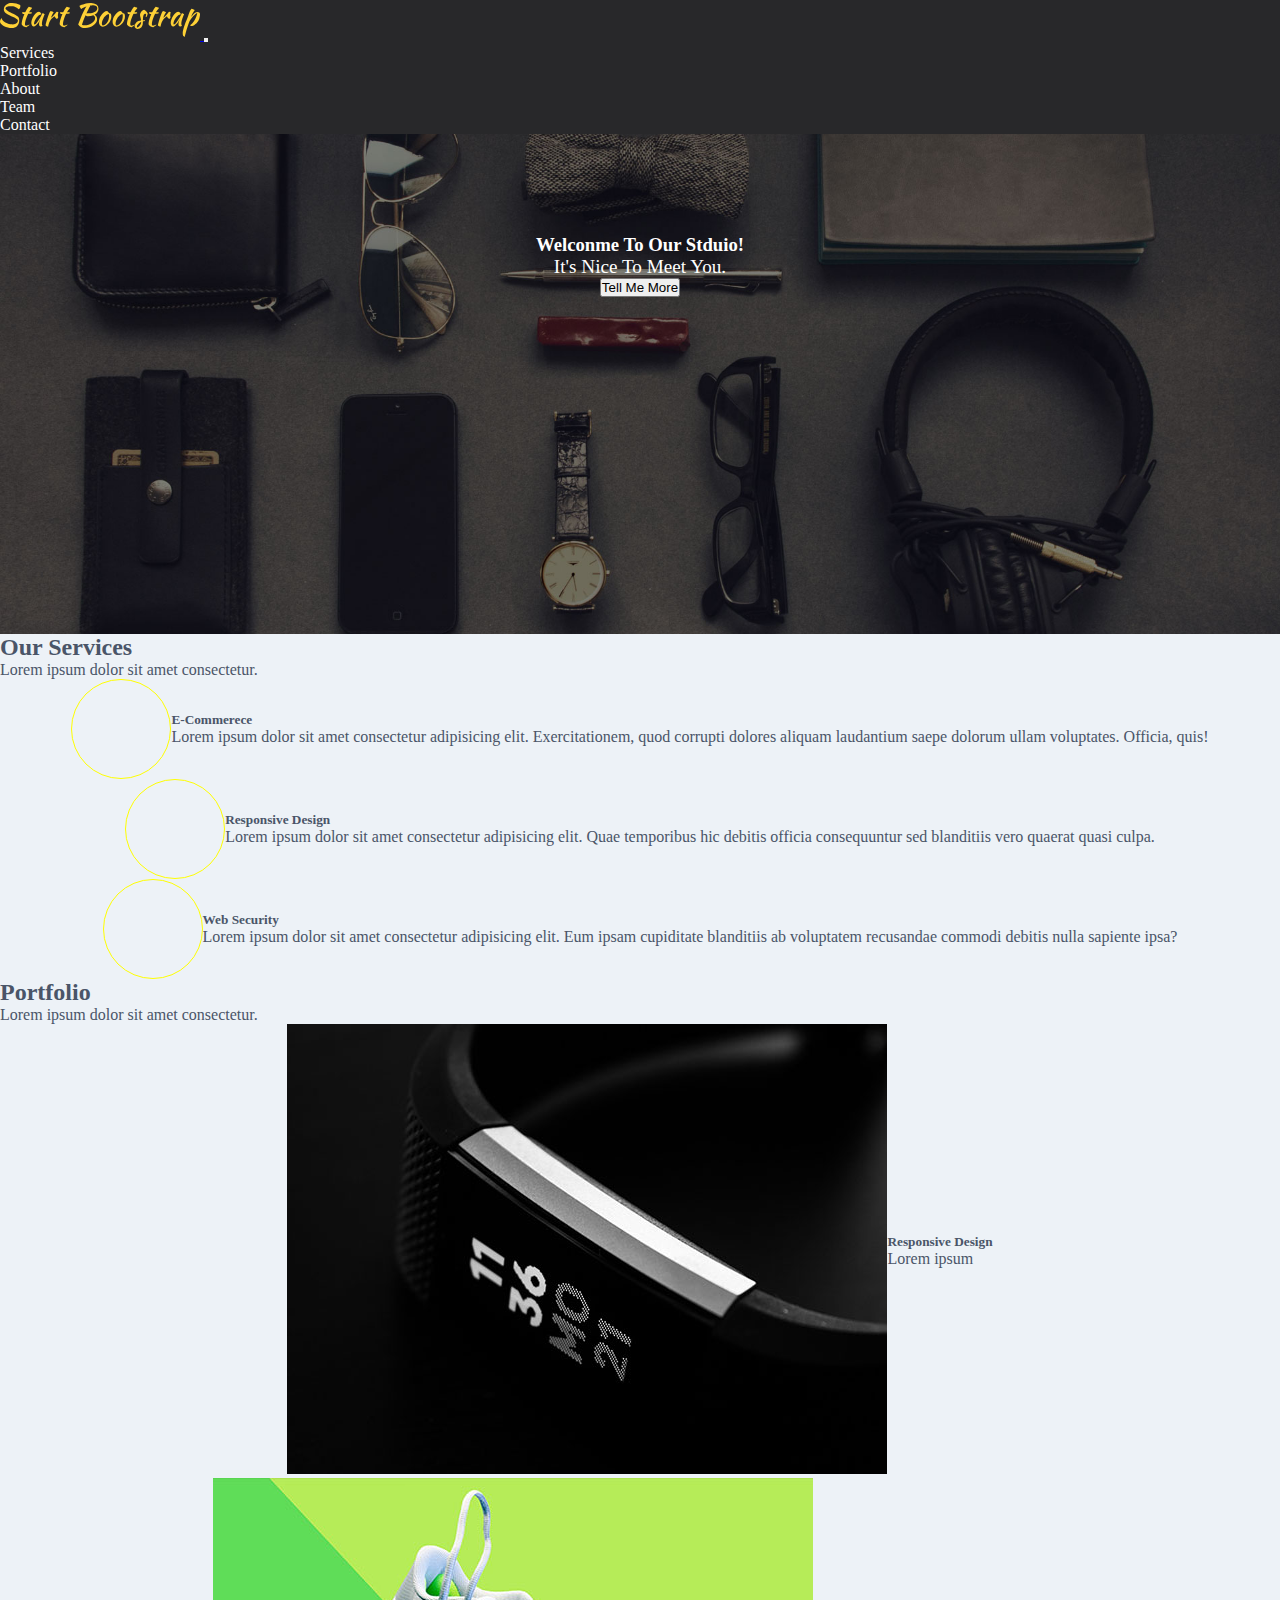
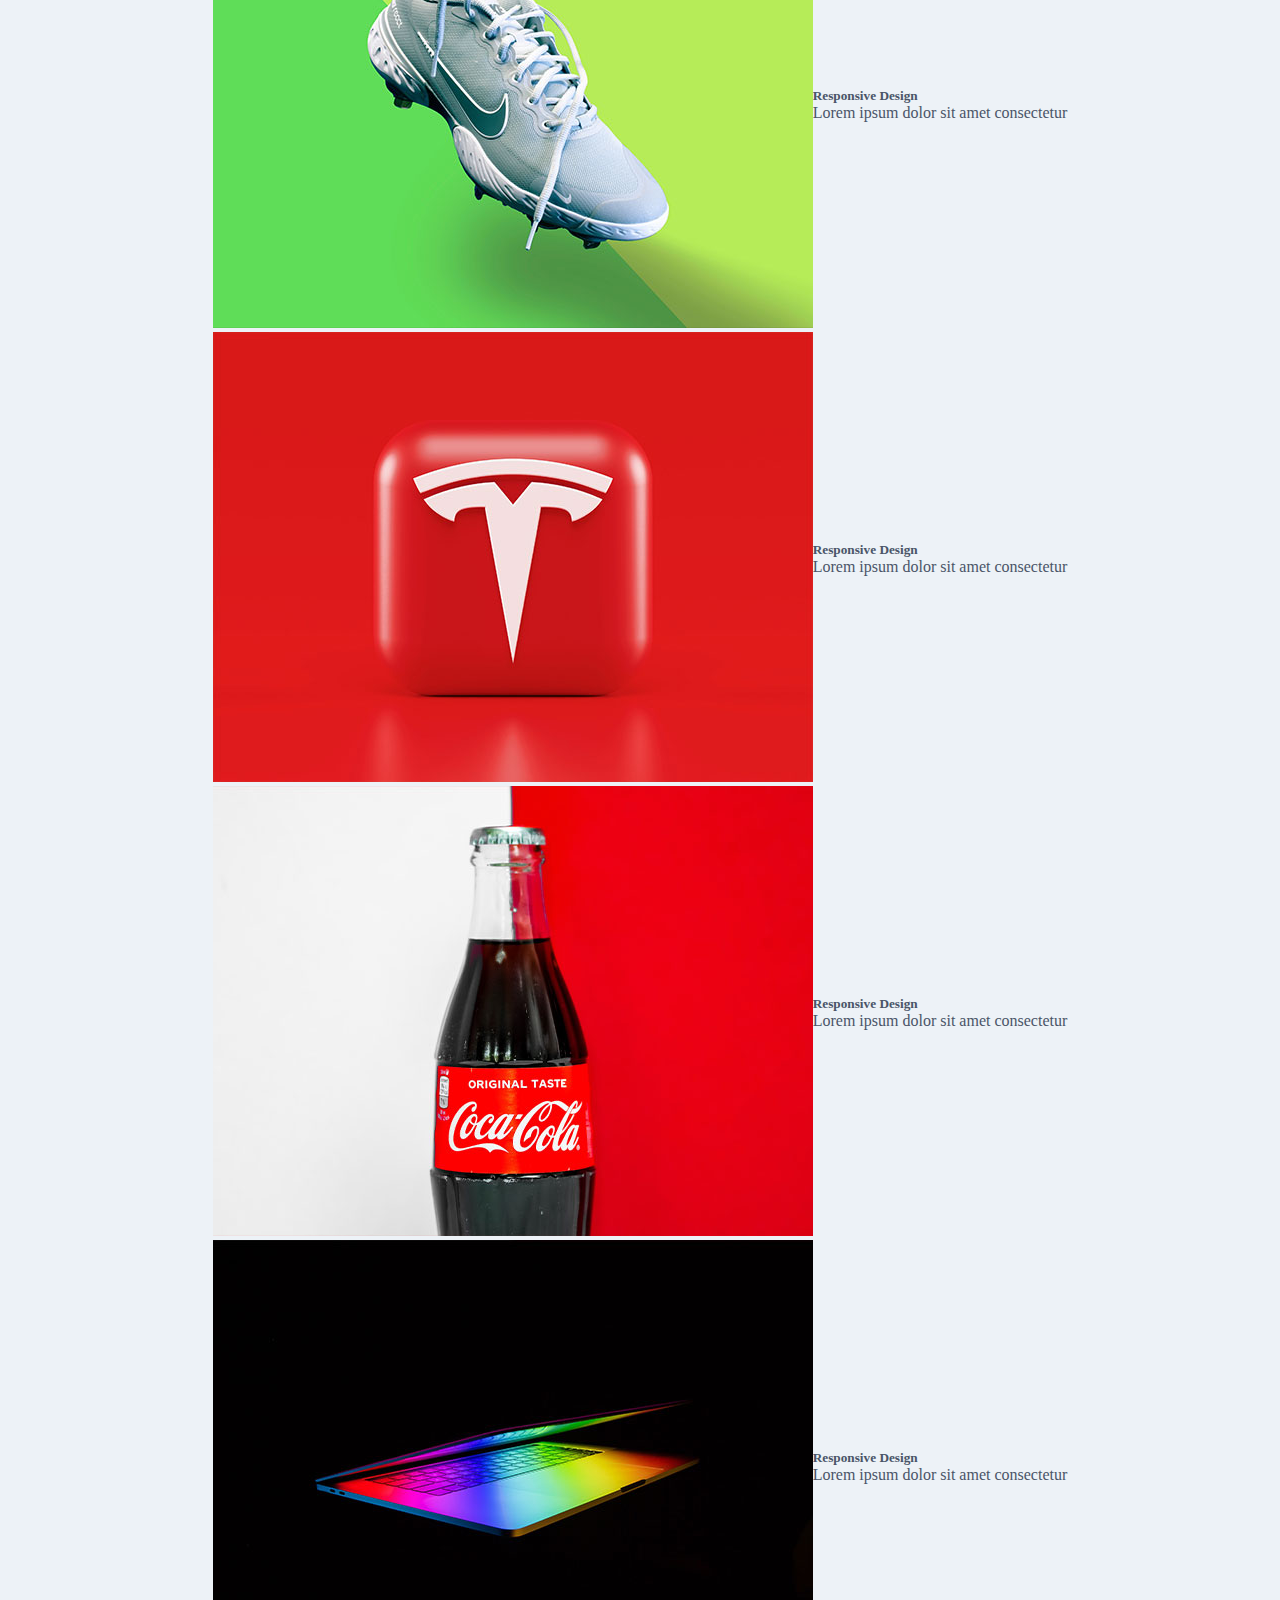
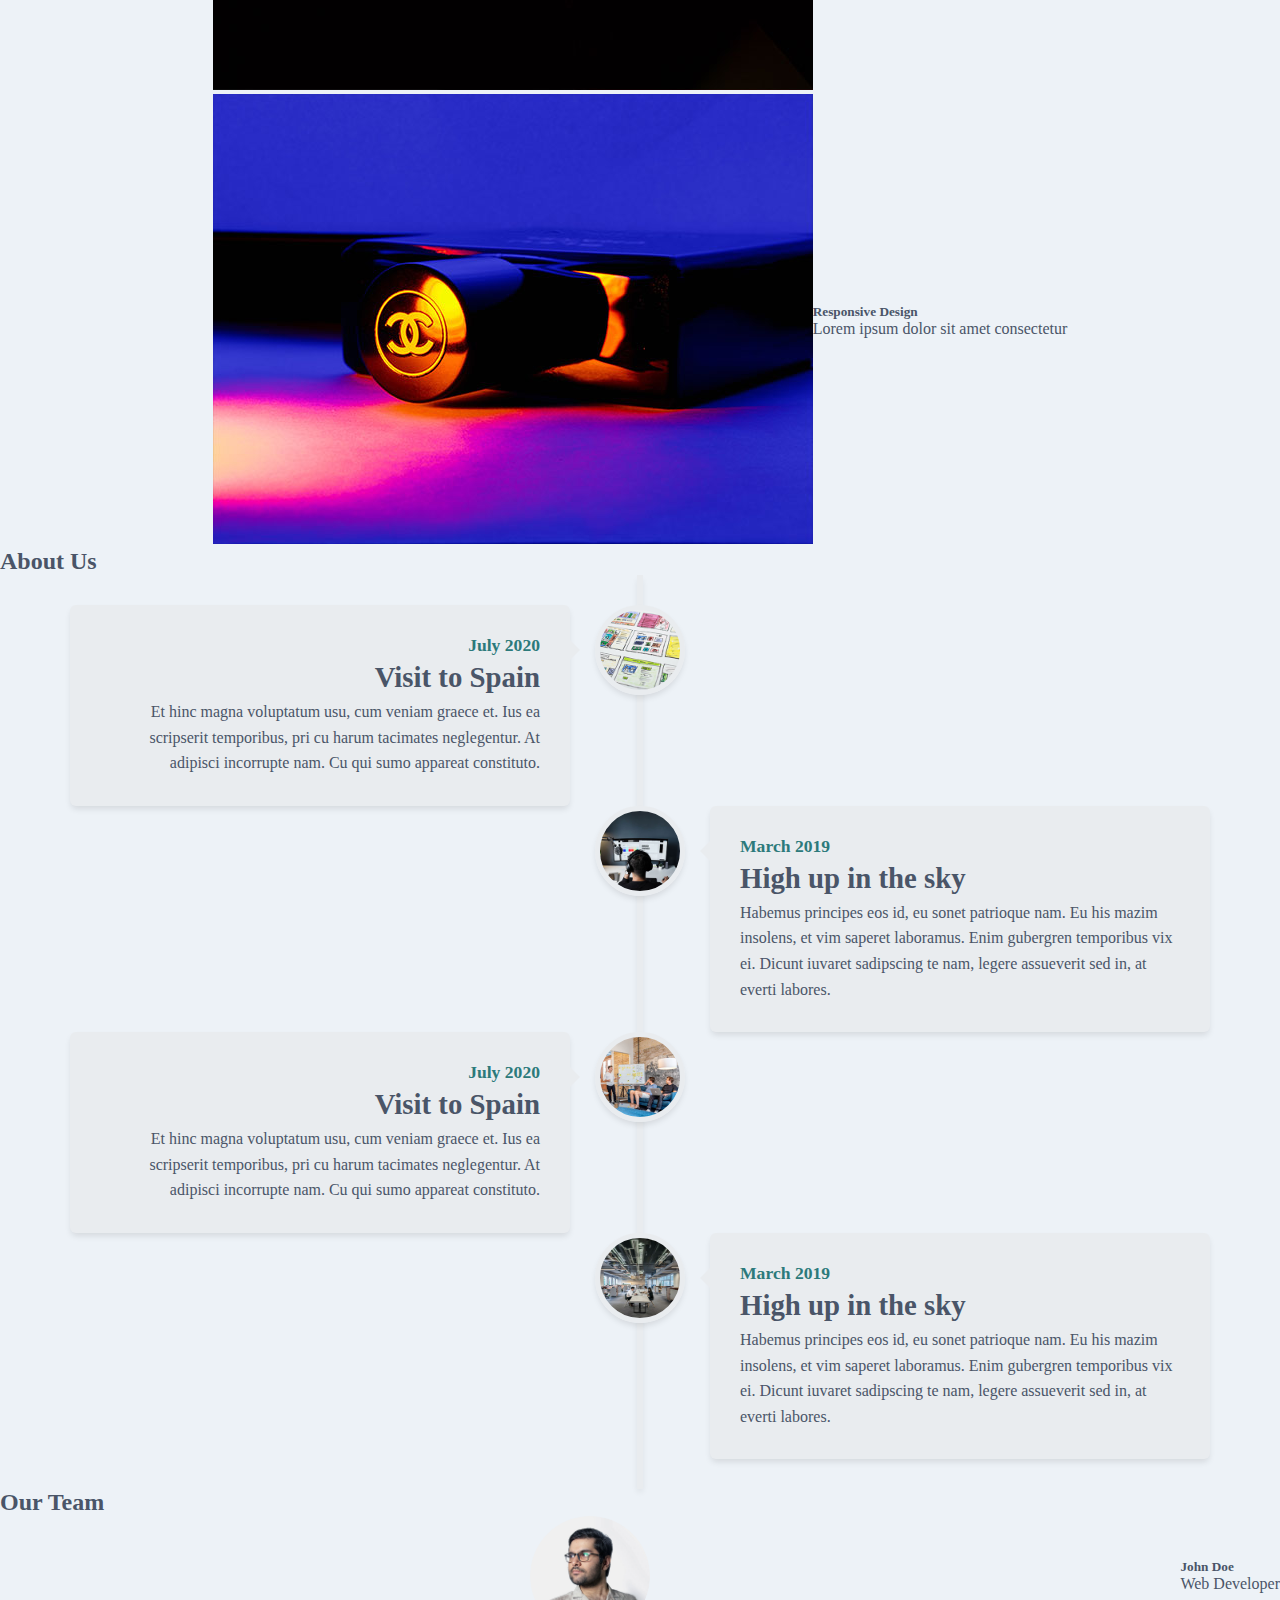
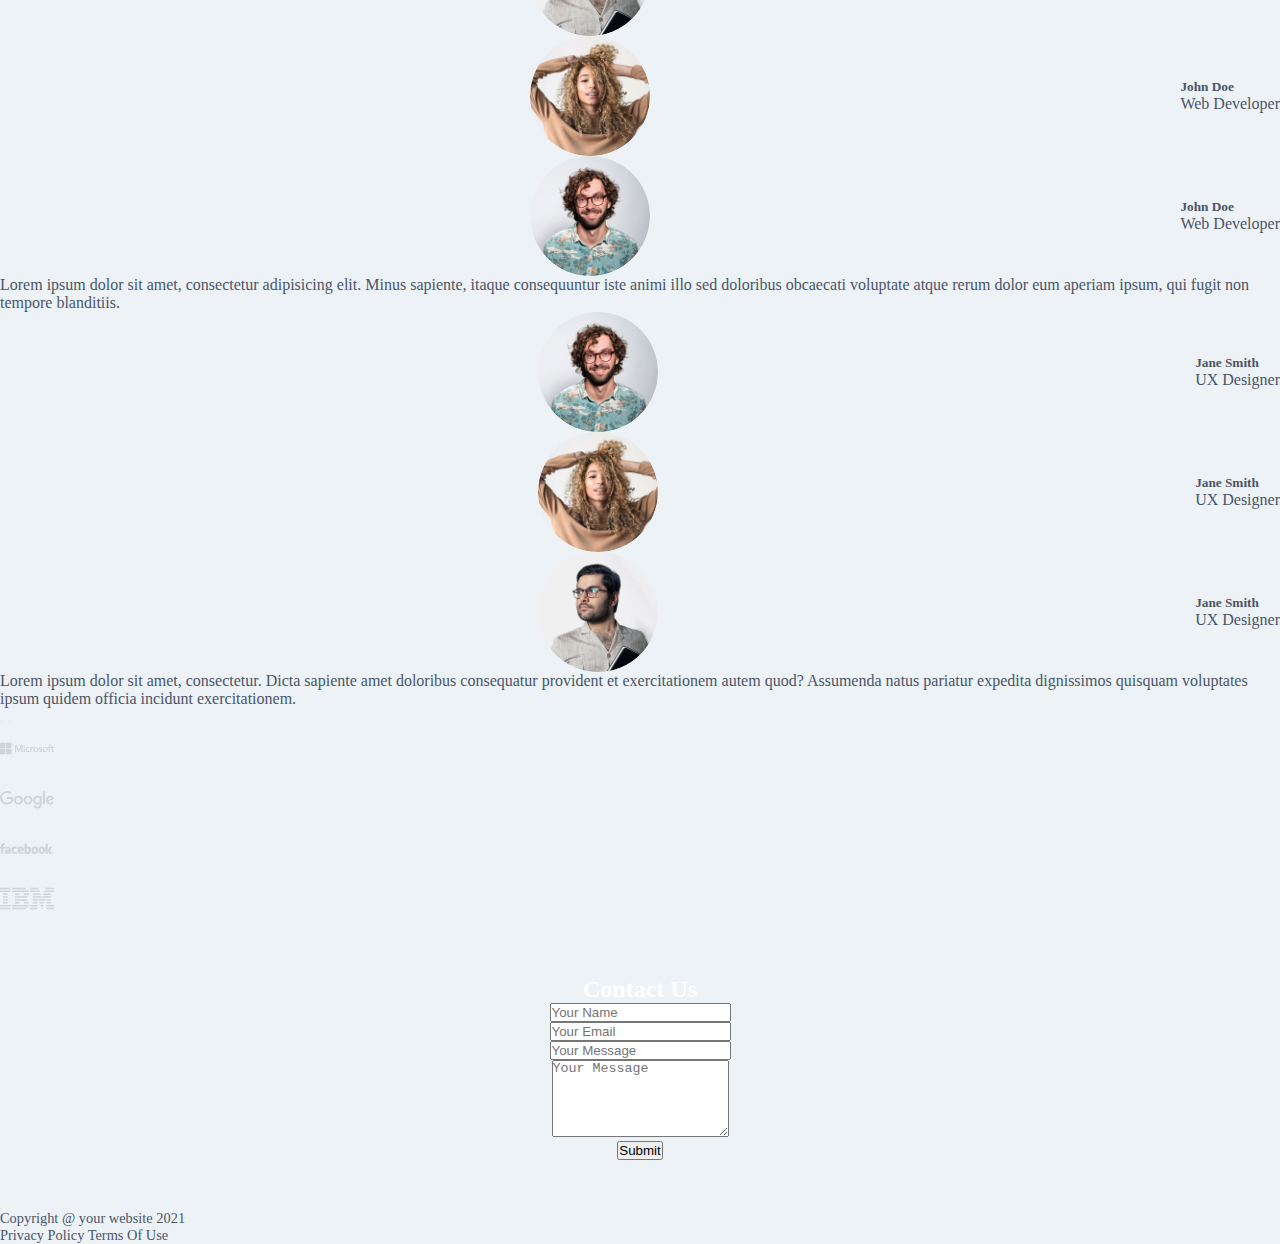
<file: zaidkhan/Bootstrap-Project/index.html>
<!doctype html>
<html lang="en">
<head>
    <meta charset="utf-8">
    <meta name="viewport" content="width=device-width, initial-scale=1">
    <title>Bootstrap demo</title>
    <link rel="stylesheet" href="style.css">
    <link href="https://cdn.jsdelivr.net/npm/bootstrap@5.3.2/dist/css/bootstrap.min.css" rel="stylesheet" integrity="sha384-T3c6CoIi6uLrA9TneNEoa7RxnatzjcDSCmG1MXxSR1GAsXEV/Dwwykc2MPK8M2HN" crossorigin="anonymous">
    <link rel="stylesheet" href="https://cdnjs.cloudflare.com/ajax/libs/font-awesome/6.5.1/css/all.min.css" integrity="sha512-DTOQO9RWCH3ppGqcWaEA1BIZOC6xxalwEsw9c2QQeAIftl+Vegovlnee1c9QX4TctnWMn13TZye+giMm8e2LwA==" crossorigin="anonymous" referrerpolicy="no-referrer" />
    <style>
        
    </style>
</head>
<body> 

  <nav class="navbar navbar-expand-lg navbar-dark ">
    <div class="container-fluid">
        <!-- Logo on the left side -->
        <a class="navbar-brand" href="#">
            <img src="assets/img/navbar-logo.svg" class="mylogo" alt="Logo">
        </a>

        <!-- Navbar toggle button for small screens -->
        <button class="navbar-toggler" type="button" data-bs-toggle="collapse" data-bs-target="#navbarNav" aria-controls="navbarNav" aria-expanded="false" aria-label="Toggle navigation">
            <span class="navbar-toggler-icon"></span>
        </button>

        <!-- Navigation items on the right side -->
        <div class="collapse navbar-collapse justify-content-end" id="navbarNav">
            <ul class="navbar-nav">
                <li class="nav-item">
                    <a class="nav-link" href="#services">Services</a>
                </li>
                <li class="nav-item">
                    <a class="nav-link" href="#portfolio">Portfolio</a>
                </li>
                <li class="nav-item">
                    <a class="nav-link" href="#about">About</a>
                </li>
                <li class="nav-item">
                    <a class="nav-link" href="#team">Team</a>
                </li>
                <li class="nav-item">
                    <a class="nav-link" href="#contact">Contact</a>
                </li>
            </ul>
        </div>
    </div>
</nav>
    
<!-- header section  -->



<section class="home-section" >
  <div class="container">
      <h3>Welconme To Our Stduio!</h3>
      <p>It's Nice To Meet You.</p>
      <button type="button" class="btn btn-warning">Tell Me More</button>
  </div>
</section>



<!-- services section  -->



<div class="container mt-5 mb-5  services" id="services">
  <h2 class="text-center mb-2">Our Services</h2>
  <p class="text-center mb-5">Lorem ipsum dolor sit amet consectetur.</p>

  <div class="row row-cols-1 row-cols-lg-3 g-4">
      <!-- Service Card 1 -->
      <div class="col">
        <div class="card p-3 border-0">
          <div class="img ">
            <i class="fas fa-shopping-cart fa-3x card-icon"></i>
          </div>
            <div class="card-body text-center">
                
                <h5 class="card-title">E-Commerece</h5>
                <p class="card-text">Lorem ipsum dolor sit amet consectetur adipisicing elit. Exercitationem, quod corrupti dolores aliquam laudantium saepe dolorum ullam voluptates. Officia, quis!</p>
            </div>
        </div>
    </div>

      <!-- Service Card 2 -->
      <div class="col">
        <div class="card p-3 border-0">
          <div class="img ">
            <i class="fas fa-laptop fa-3x card-icon"></i>
          </div>
            <div class="card-body text-center">
                
                <h5 class="card-title">Responsive Design</h5>
                <p class="card-text">Lorem ipsum dolor sit amet consectetur adipisicing elit. Quae temporibus hic debitis officia consequuntur sed blanditiis vero quaerat quasi culpa.</p>
            </div>
        </div>
    </div>

      <!-- Service Card 3 -->
      <div class="col">
          <div class="card p-3 border-0">
            <div class="img ">
              <i class="fas fa-lock fa-3x card-icon"></i>
            </div>
              <div class="card-body text-center">
                  
                  <h5 class="card-title">Web Security</h5>
                  <p class="card-text">Lorem ipsum dolor sit amet consectetur adipisicing elit. Eum ipsam cupiditate blanditiis ab voluptatem recusandae commodi debitis nulla sapiente ipsa?</p>
              </div>
          </div>
      </div>
  </div>
</div>


<!-- portfolio section  -->



<div class="container mt-5 mb-5  services" id="portfolio">
  <h2 class="text-center mb-2">Portfolio</h2>
  <p class="text-center mb-5">Lorem ipsum dolor sit amet consectetur.</p>

  <div class="row row-cols-1 row-cols-lg-3 g-4">
      <!-- Service Card 1 -->
      <div class="col">
        <div class="card p-3 border-0">
          <div class="portfolio-img ">
            <img src="assets/img/portfolio/1.jpg" class="img-fluid" alt="">
          </div>
            <div class="card-body text-center">
                
                <h5 class="card-title">Responsive Design</h5>
                <p class="card-text">Lorem ipsum</p>
            </div>
        </div>
    </div>

      <!-- Service Card 2 -->
      <div class="col">
        <div class="card p-3 border-0">
          <div class="portfolio-img ">
            <img src="assets/img/portfolio/2.jpg" class="img-fluid" alt="">
          </div>
            <div class="card-body text-center">
                
                <h5 class="card-title">Responsive Design</h5>
                <p class="card-text">Lorem ipsum dolor sit amet consectetur</p>
            </div>
        </div>
    </div>

      <!-- Service Card 3 -->
      <div class="col">
        <div class="card p-3 border-0">
          <div class="portfolio-img ">
            <img src="assets/img/portfolio/3.jpg" class="img-fluid" alt="">
          </div>
            <div class="card-body text-center">
                
                <h5 class="card-title">Responsive Design</h5>
                <p class="card-text">Lorem ipsum dolor sit amet consectetur</p>
            </div>
        </div>
    </div>

      <!-- Service Card 3 -->
      <div class="col">
        <div class="card p-3 border-0">
          <div class="portfolio-img ">
            <img src="assets/img/portfolio/4.jpg" class="img-fluid" alt="">
          </div>
            <div class="card-body text-center">
                
                <h5 class="card-title">Responsive Design</h5>
                <p class="card-text">Lorem ipsum dolor sit amet consectetur</p>
            </div>
        </div>
    </div>


    <!-- Service Card 3 -->
    <div class="col">
      <div class="card p-3 border-0">
        <div class="portfolio-img ">
          <img src="assets/img/portfolio/5.jpg" class="img-fluid" alt="">
        </div>
          <div class="card-body text-center">
              
              <h5 class="card-title">Responsive Design</h5>
              <p class="card-text">Lorem ipsum dolor sit amet consectetur</p>
          </div>
      </div>
  </div>

  <!-- Service Card 3 -->
  <div class="col">
    <div class="card p-3 border-0">
      <div class="portfolio-img ">
        <img src="assets/img/portfolio/6.jpg" class="img-fluid" alt="">
      </div>
        <div class="card-body text-center">
            
            <h5 class="card-title">Responsive Design</h5>
            <p class="card-text">Lorem ipsum dolor sit amet consectetur</p>
        </div>
    </div>
</div>




  </div>
</div>



<!-- about section  -->

<div id="about">


    <h2 class="text-center my-5">About Us</h2>
<div class="timeline">

    

  <div class="containers containers-left">
      <div class="image" style="background-image:url('assets/img/about/1.jpg')"></div>
      <div class="content">
          <span>July 2020</span>
          <h2>Visit to Spain</h2>
          <p>
              Et hinc magna voluptatum usu, cum veniam graece et. Ius ea scripserit temporibus, pri cu harum tacimates neglegentur. At adipisci incorrupte nam. Cu qui sumo appareat constituto.
          </p>
      </div>
  </div>


  <div class="containers containers-right">
      <div class="image" style="background-image:url('assets/img/about/2.jpg')"></div>
      <div class="content">
          <span>March 2019</span>
          <h2>High up in the sky</h2>
          <p>
              Habemus principes eos id, eu sonet patrioque nam. Eu his mazim insolens, et vim saperet laboramus. Enim gubergren temporibus vix ei. Dicunt iuvaret sadipscing te nam, legere assueverit sed in, at everti labores.
          </p>
      </div>
  </div>

  <div class="containers containers-left">
    <div class="image" style="background-image:url('assets/img/about/3.jpg')"></div>
    <div class="content">
        <span>July 2020</span>
        <h2>Visit to Spain</h2>
        <p>
            Et hinc magna voluptatum usu, cum veniam graece et. Ius ea scripserit temporibus, pri cu harum tacimates neglegentur. At adipisci incorrupte nam. Cu qui sumo appareat constituto.
        </p>
    </div>
</div>


<div class="containers containers-right">
    <div class="image" style="background-image:url('assets/img/about/4.jpg')"></div>
    <div class="content">
        <span>March 2019</span>
        <h2>High up in the sky</h2>
        <p>
            Habemus principes eos id, eu sonet patrioque nam. Eu his mazim insolens, et vim saperet laboramus. Enim gubergren temporibus vix ei. Dicunt iuvaret sadipscing te nam, legere assueverit sed in, at everti labores.
        </p>
    </div>
</div>

  
</div>
</div>




<!-- our tems  -->

<div class="container my-5" id="team">
  <h2 class="text-center mb-4">Our Team</h2>

  <div id="teamCarousel" class="carousel slide" data-bs-ride="carousel">
      <div class="carousel-inner">
          <!-- Team Member 1 -->
          <div class="carousel-item active">
              <div class="row">
                  <div class="col-lg-4 col-md-4">
                      <div class="card text-center border-0">
                          <div class="circular-img">
                              <img src="assets/img/team/1.jpg" class="card-img-top rounded-circle" alt="Team Member 1">
                          </div>
                          <div class="card-body">
                              <h5 class="card-title">John Doe</h5>
                              <p class="card-text">Web Developer</p>
                              <div class="social-icons">
                                  <a href="#" class="me-3"><i class="fab fa-twitter"></i></a>
                                  <a href="#" class="me-3"><i class="fab fa-facebook"></i></a>
                                  <a href="#" class="me-3"><i class="fab fa-linkedin"></i></a>
                              </div>
                          </div>
                      </div>
                  </div>
                  

                  <div class="col-lg-4 col-md-4">
                    <div class="card text-center border-0">
                        <div class="circular-img">
                            <img src="assets/img/team/2.jpg" class="card-img-top rounded-circle" alt="Team Member 1">
                        </div>
                        <div class="card-body">
                            <h5 class="card-title">John Doe</h5>
                            <p class="card-text">Web Developer</p>
                            <div class="social-icons">
                                <a href="#" class="me-3"><i class="fab fa-twitter"></i></a>
                                <a href="#" class="me-3"><i class="fab fa-facebook"></i></a>
                                <a href="#" class="me-3"><i class="fab fa-linkedin"></i></a>
                            </div>
                        </div>
                    </div>
                </div>
            

                <div class="col-lg-4 col-md-4">
                  <div class="card text-center border-0">
                      <div class="circular-img">
                          <img src="assets/img/team/3.jpg" class="card-img-top rounded-circle" alt="Team Member 1">
                      </div>
                      <div class="card-body">
                          <h5 class="card-title">John Doe</h5>
                          <p class="card-text">Web Developer</p>
                          <div class="social-icons">
                              <a href="#" class="me-3"><i class="fab fa-twitter"></i></a>
                              <a href="#" class="me-3"><i class="fab fa-facebook"></i></a>
                              <a href="#" class="me-3"><i class="fab fa-linkedin"></i></a>
                          </div>
                      </div>
                  </div>
              </div>
            
              <p class="text-center" >Lorem ipsum dolor sit amet, consectetur adipisicing elit. Minus sapiente, itaque consequuntur iste animi illo sed doloribus obcaecati voluptate atque rerum dolor eum aperiam ipsum, qui fugit non tempore blanditiis.</p>
              </div>
          </div>

          

          <!-- Team Member 2 -->
          <div class="carousel-item">
              <div class="row">
                  <div class="col-lg-4 col-md-4">
                      <div class="card text-center  border-0">
                          <div class="circular-img">
                              <img src="assets/img/team/3.jpg" class="card-img-top rounded-circle" alt="Team Member 2">
                          </div>
                          <div class="card-body">
                              <h5 class="card-title">Jane Smith</h5>
                              <p class="card-text">UX Designer</p>
                              <div class="social-icons">
                                  <a href="#" class="me-3"><i class="fab fa-twitter"></i></a>
                                  <a href="#" class="me-3"><i class="fab fa-facebook"></i></a>
                                  <a href="#" class="me-3"><i class="fab fa-linkedin"></i></a>
                              </div>
                          </div>
                      </div>
                  </div>
                  


                  <div class="col-lg-4 col-md-4">
                    <div class="card text-center border-0">
                        <div class="circular-img">
                            <img src="assets/img/team/2.jpg" class="card-img-top rounded-circle" alt="Team Member 2">
                        </div>
                        <div class="card-body">
                            <h5 class="card-title">Jane Smith</h5>
                            <p class="card-text">UX Designer</p>
                            <div class="social-icons">
                                <a href="#" class="me-3"><i class="fab fa-twitter"></i></a>
                                <a href="#" class="me-3"><i class="fab fa-facebook"></i></a>
                                <a href="#" class="me-3"><i class="fab fa-linkedin"></i></a>
                            </div>
                        </div>
                    </div>
                </div>
        

                <div class="col-lg-4 col-md-4">
                  <div class="card text-center border-0">
                      <div class="circular-img">
                          <img src="assets/img/team/1.jpg" class="card-img-top rounded-circle" alt="Team Member 2">
                      </div>
                      <div class="card-body">
                          <h5 class="card-title">Jane Smith</h5>
                          <p class="card-text">UX Designer</p>
                          <div class="social-icons">
                              <a href="#" class="me-3"><i class="fab fa-twitter"></i></a>
                              <a href="#" class="me-3"><i class="fab fa-facebook"></i></a>
                              <a href="#" class="me-3"><i class="fab fa-linkedin"></i></a>
                          </div>
                      </div>
                  </div>
              </div>
              
<p class="text-center" >Lorem ipsum dolor sit amet, consectetur. Dicta sapiente amet doloribus consequatur provident et exercitationem autem quod? Assumenda natus pariatur expedita dignissimos quisquam voluptates ipsum quidem officia incidunt exercitationem.</p>
        

              </div>
          </div>

        

      </div>

      <!-- Carousel Controls -->
      <button class="carousel-control-prev" type="button" data-bs-target="#teamCarousel" data-bs-slide="prev">
          <span class="carousel-control-prev-icon" aria-hidden="true"></span>
          <span class=" text-dark"><i class="fa-solid fa-arrow-left"></i></span>
      </button>
      <button class="carousel-control-next" type="button" data-bs-target="#teamCarousel" data-bs-slide="next">
          <span class="carousel-control-next-icon" aria-hidden="true"></span>
          <span class="text-dark"><i class="fa-solid fa-arrow-right"></i></span>
      </button>
  </div>
</div>


<!-- logos section  -->










<div class="container-fluid my-5">
  <div class="row">

    <div class="logo-img col-3">
      <img src="assets/img/logos/microsoft.svg"  alt="">
    </div>

    <div class="logo-img col-3">
      <img src="assets/img/logos/google.svg"  alt="">
    </div>

    <div class="logo-img col-3">
      <img src="assets/img/logos/facebook.svg" alt="">
    </div>

    <div class="logo-img col-3">
      <img src="assets/img/logos/ibm.svg"  alt="">
    </div>

    
  </div>
</div>


<!-- contact section  -->

<div class="container-fluid my-3 contact-section" id="contact">
  <h2 class="text-center text-white my-3">Contact Us</h2>

  <div class="row justify-content-center">
      <!-- Left Div -->
      <div class="col-md-6">
          <div class="mb-3">
              
              <input type="text" class="form-control" id="name" placeholder="Your Name">
          </div>
          <div class="mb-3">
              
              <input type="email" class="form-control" id="email" placeholder="Your Email">
          </div>
          <div class="mb-3">
              
              <input type="text" class="form-control" id="message" placeholder="Your Message">
          </div>
      </div>

      <!-- Right Div -->
      <div class="col-md-6">
          <div class="mb-3">
              
              <textarea class="form-control" id="message" rows="5" placeholder="Your Message"></textarea>
          </div>
      </div>
  </div>

  <!-- Submit Button -->
  <div class="text-center">
      <button type="button" class="btn btn-warning my-5">Submit</button>
  </div>
</div>



<!-- footer section  -->

<div class="container-fluid mb-1 ">
  <div class="row">
    <div class="copyright col-5 text-start">
<p class="ft-size">Copyright @ your website 2021</p>
    </div>
    <div class="footer-logo col-2 text-start">
<ul class="footer-links">
  <a href="#" class="me-3 ft-size"><i class="fab fa-twitter"></i></a>
  <a href="#" class="me-3 ft-size"><i class="fab fa-facebook"></i></a>
<a href="#" class="me-3 ft-size"><i class="fab fa-linkedin"></i></a>
</ul>
    </div>

    <div class="privacy col-5 text-end">
<p class="ft-size">Privacy Policy Terms Of Use</p>
    </div>
  </div>
</div>

<button id="scrollToTopBtn" onclick="scrollToTop()"><i class="fa-solid fa-arrow-up"></i></button>


<script src="index.js">
  
</script>
<script src="https://cdn.jsdelivr.net/npm/bootstrap@5.3.2/dist/js/bootstrap.bundle.min.js" integrity="sha384-C6RzsynM9kWDrMNeT87bh95OGNyZPhcTNXj1NW7RuBCsyN/o0jlpcV8Qyq46cDfL" crossorigin="anonymous"></script>
</body>
</html>
</file>
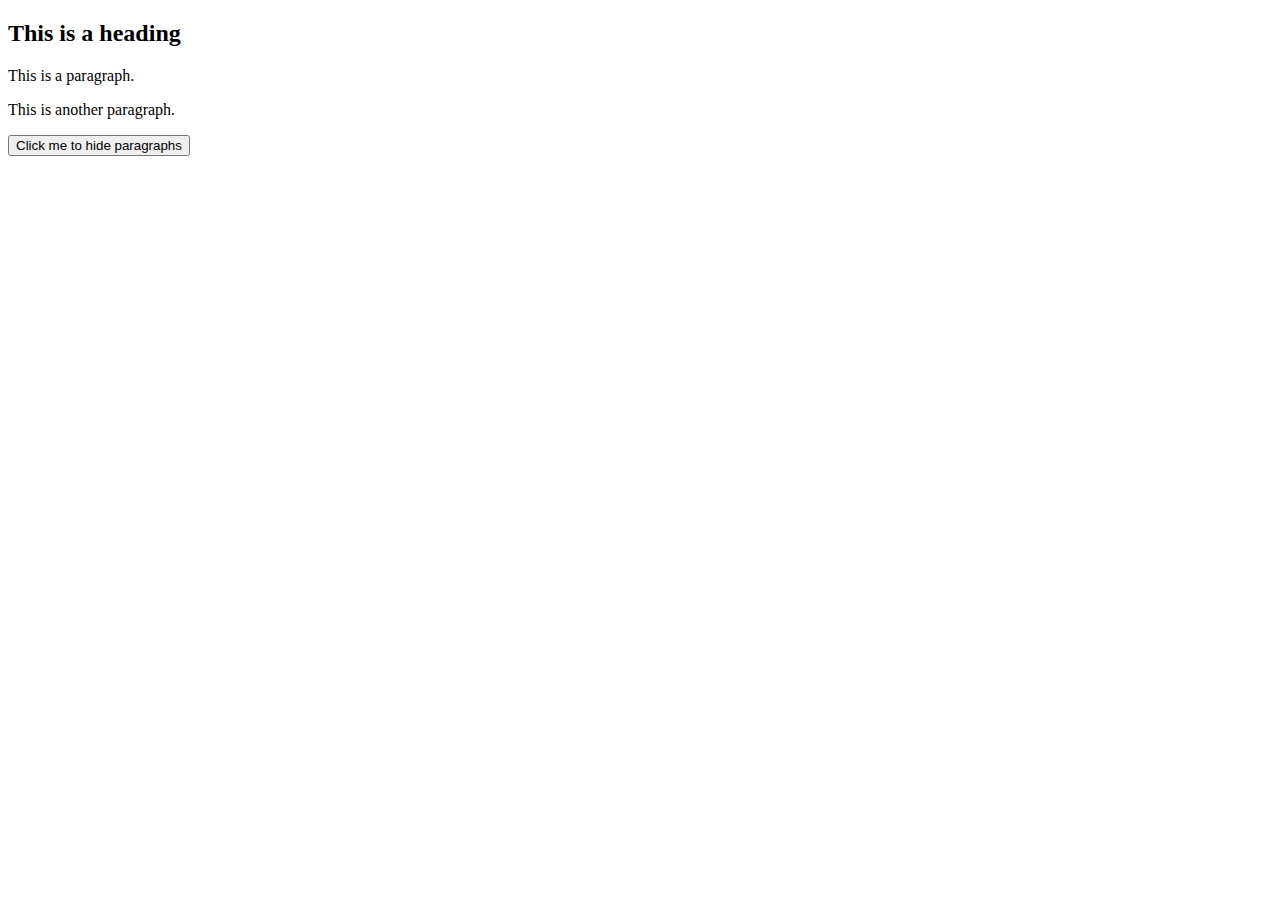
<file: zaidkhan/jQuery/index.html>
<!DOCTYPE html>
<html>
<head>
<script src="https://ajax.googleapis.com/ajax/libs/jquery/3.7.1/jquery.min.js"></script>
<script src="index.js">
</script>
</head>
<body>

<h2>This is a heading</h2>

<p class="my">This is a paragraph.</p>
<p  id="no">This is another paragraph.</p>

<button>Click me to hide paragraphs</button>

</body>
</html>
</file>
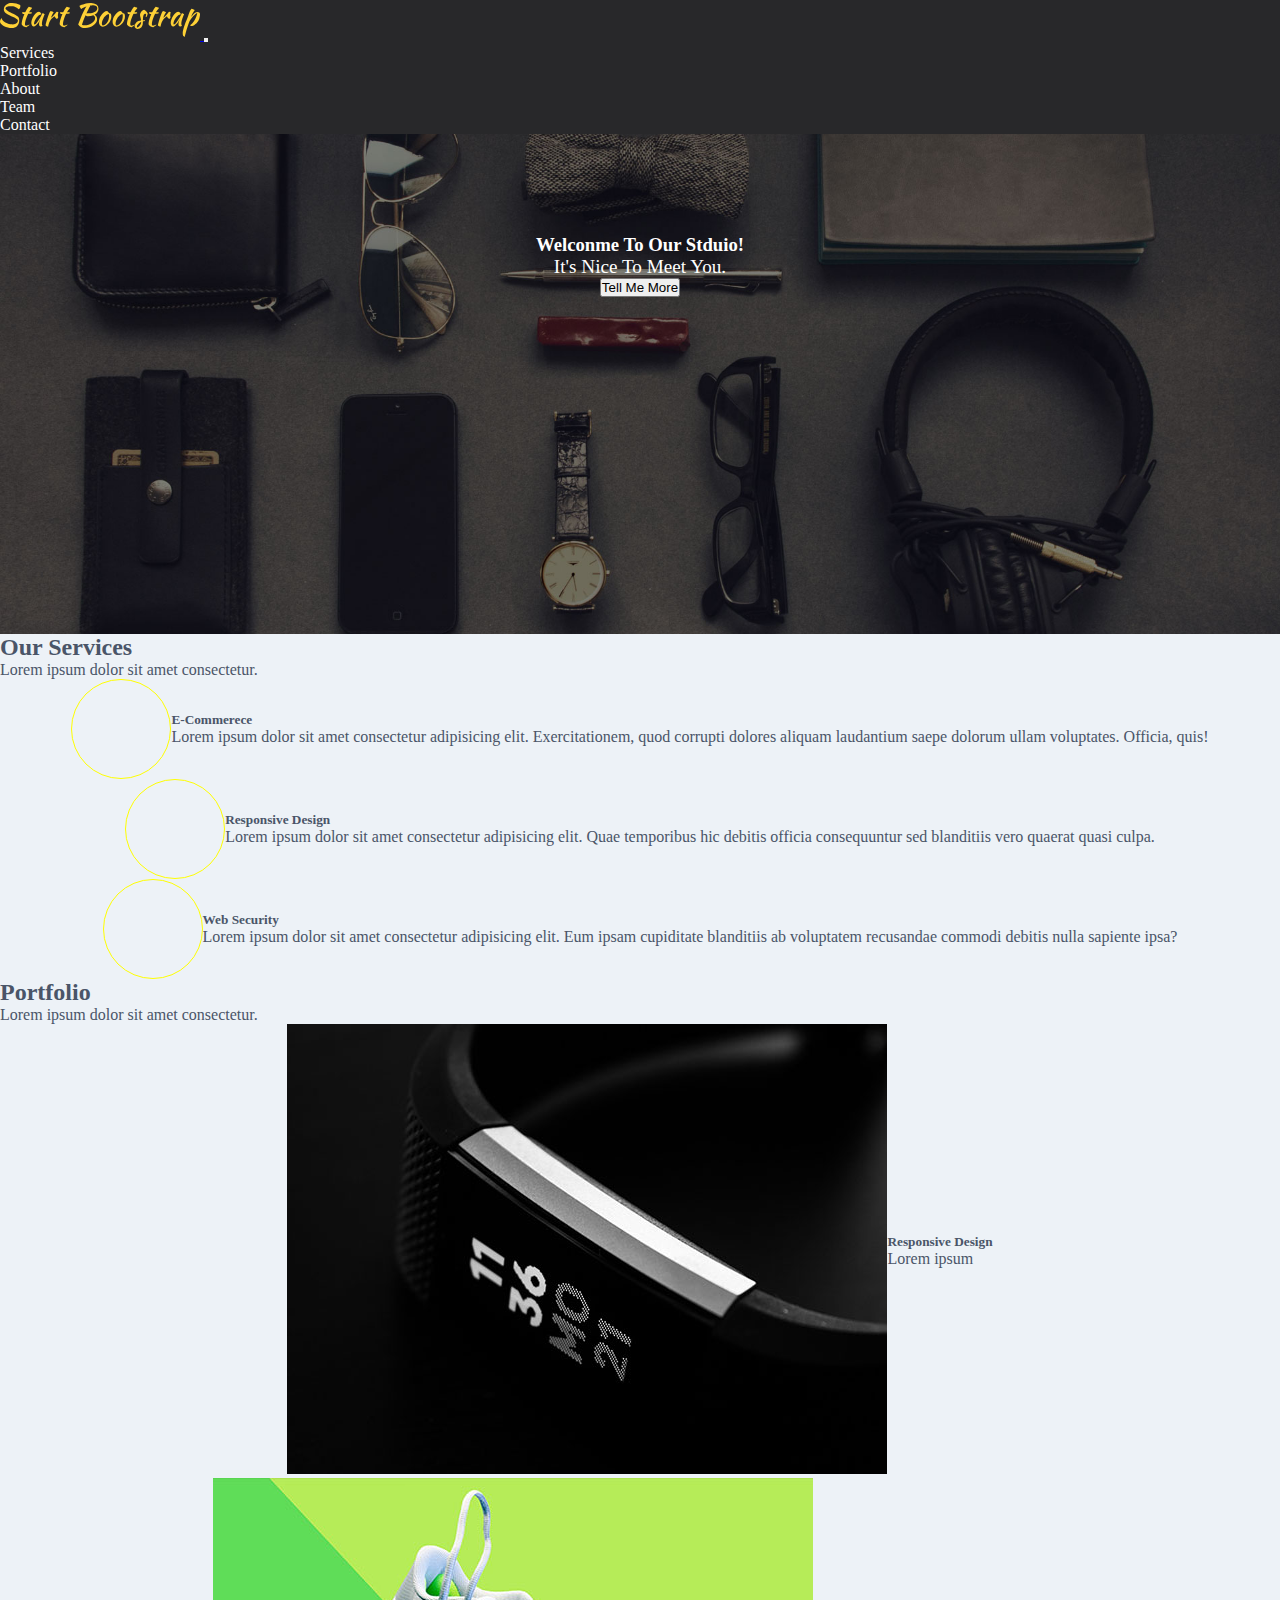
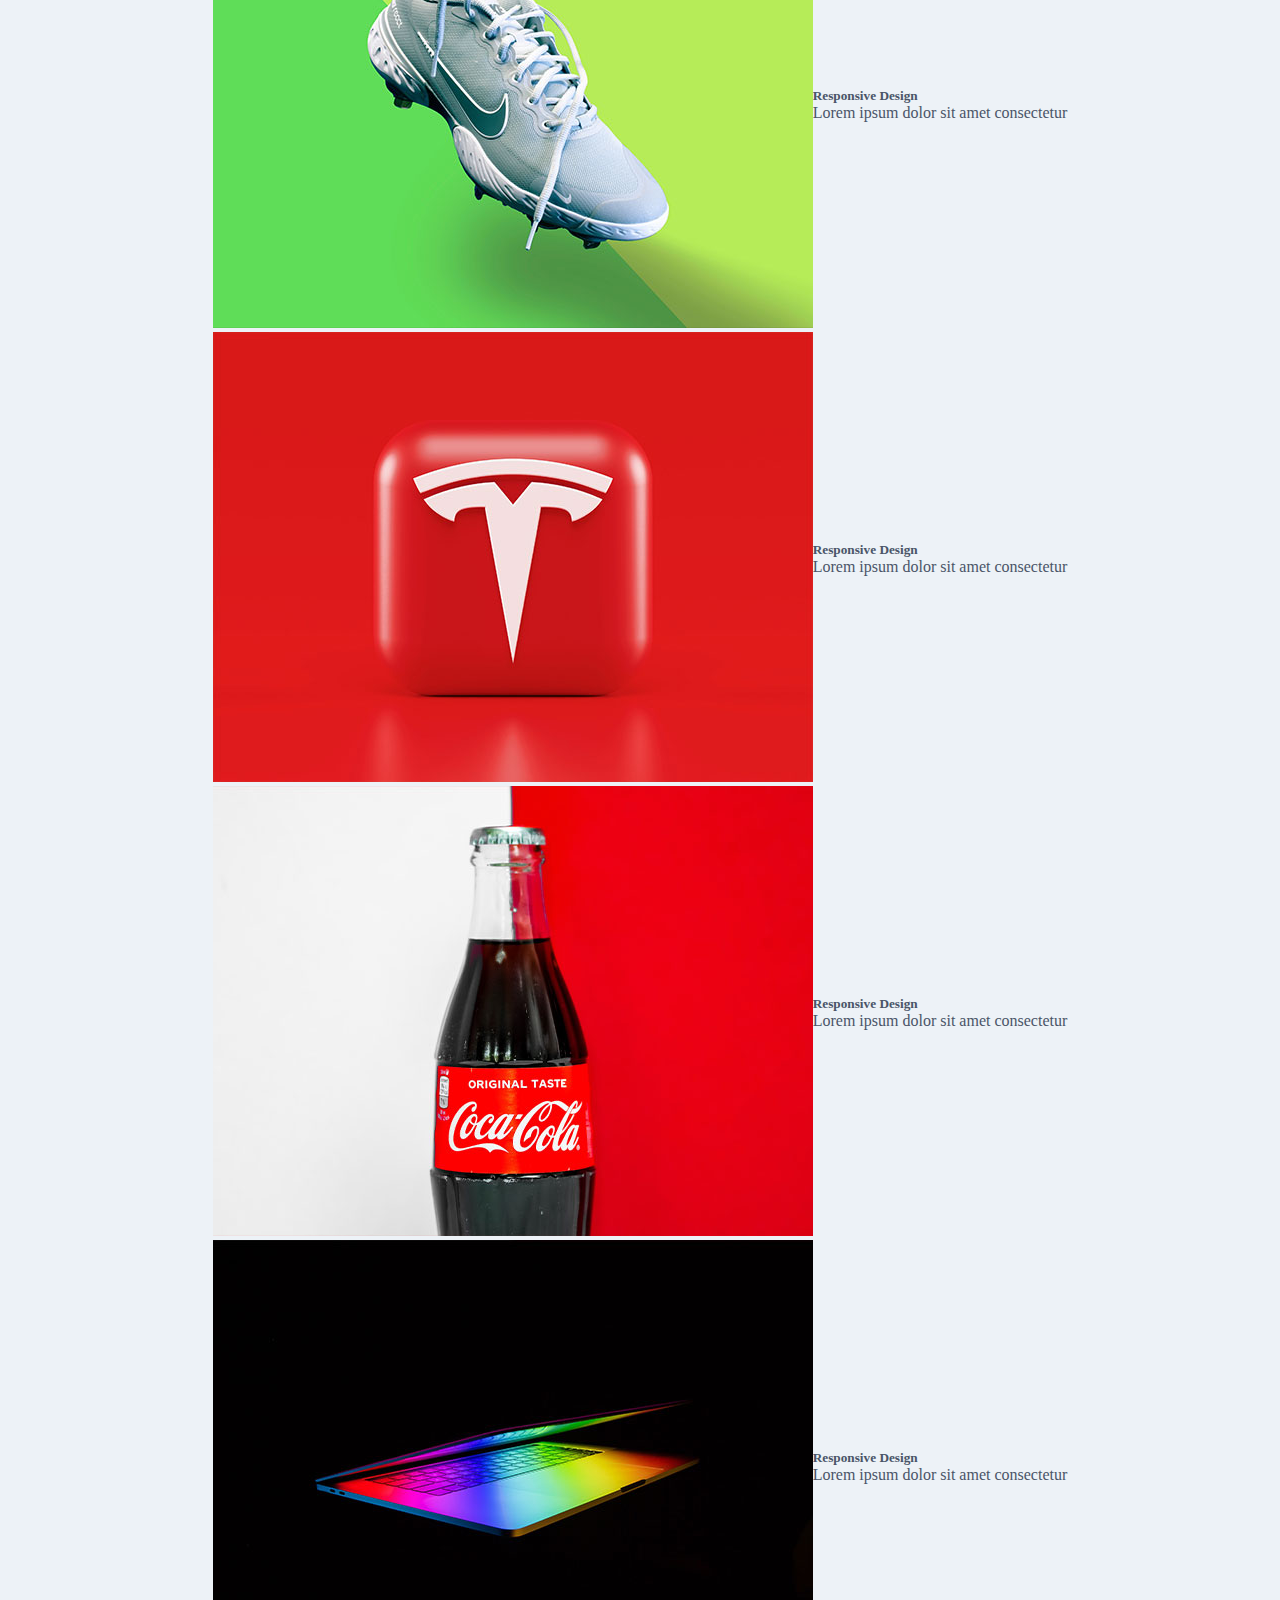
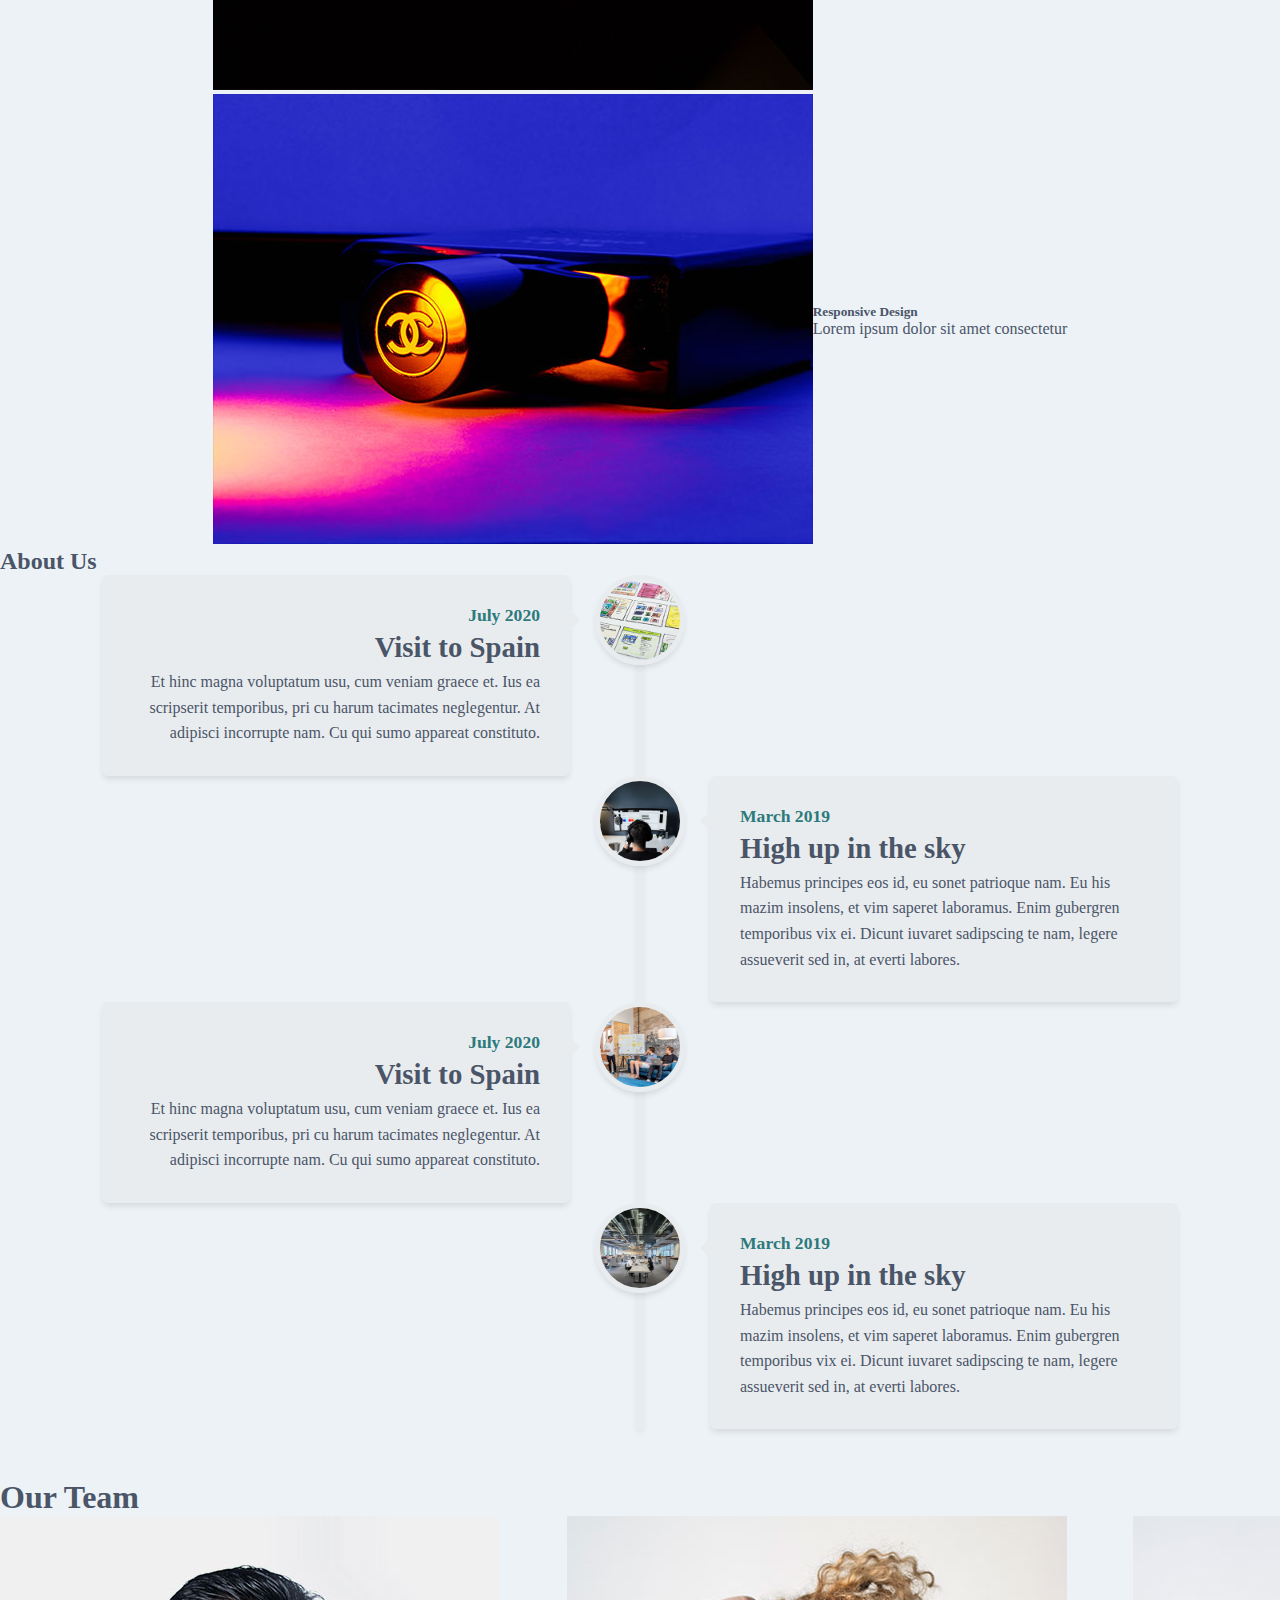
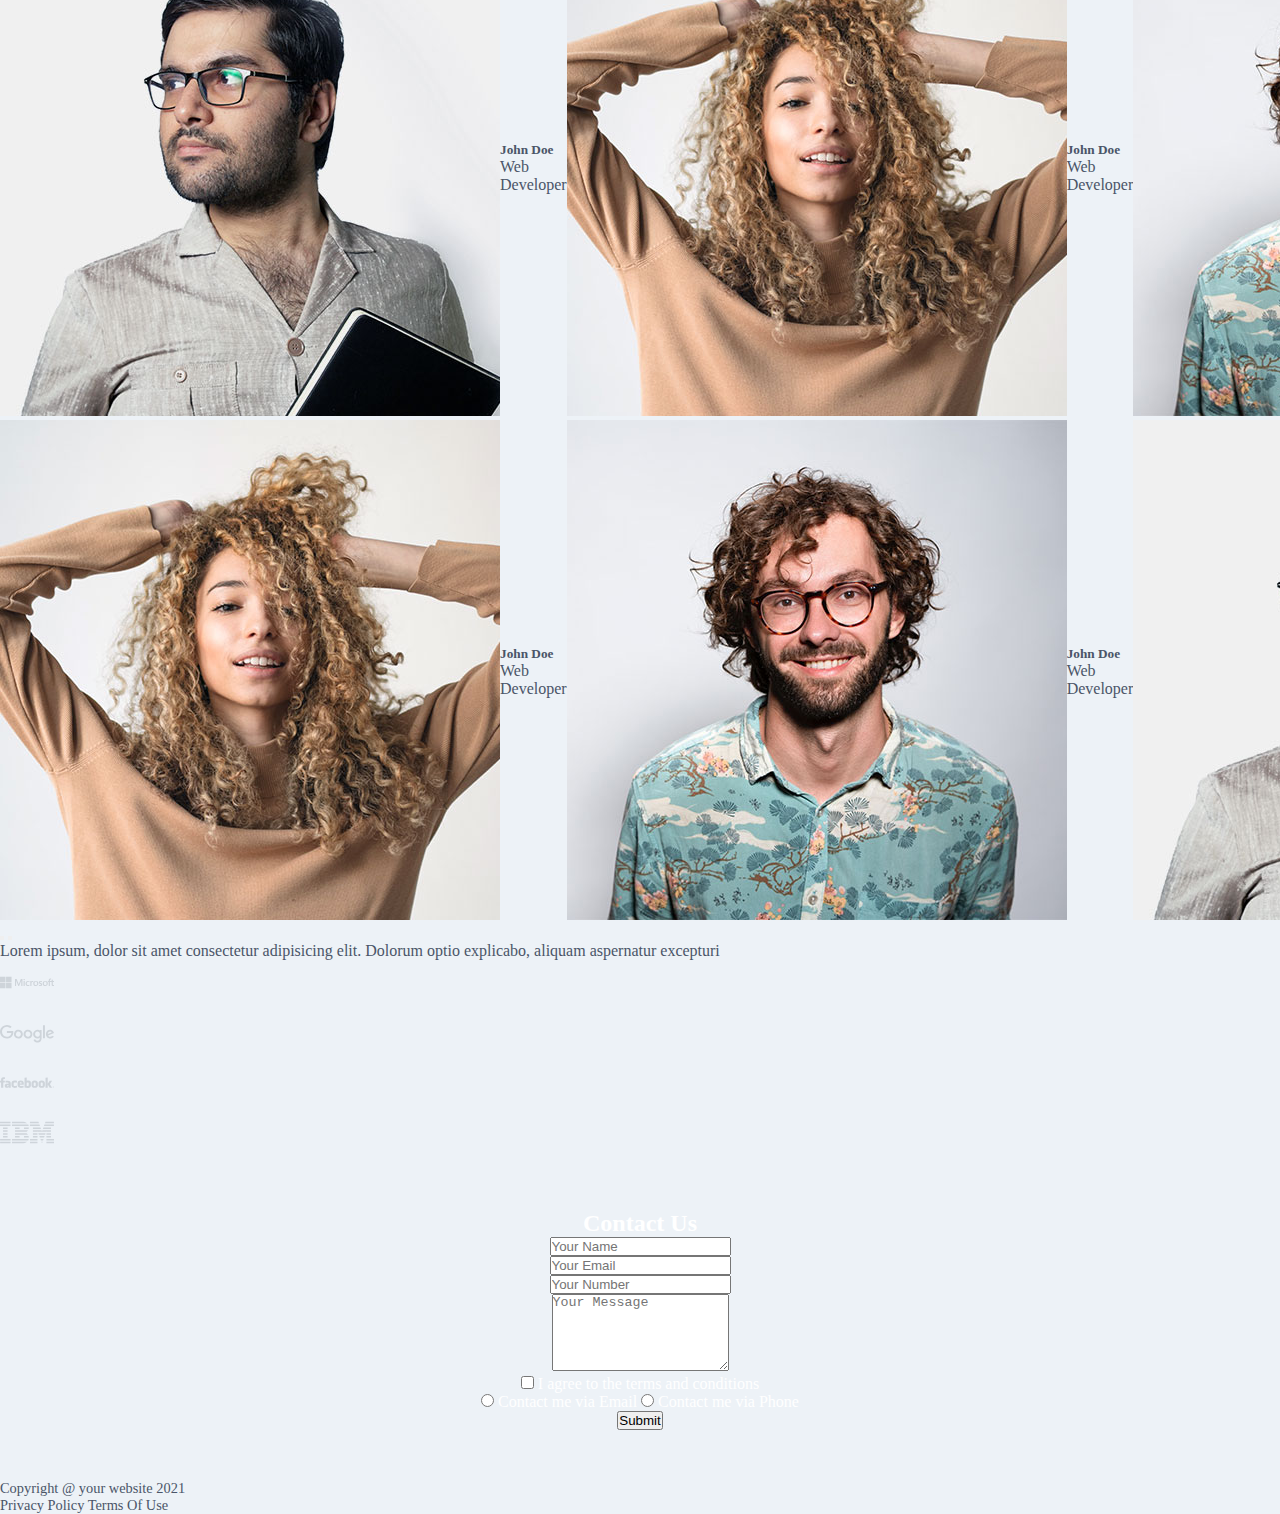
<file: zaidkhan/Latest/index.html>
<!doctype html>
<html lang="en">

<head>
    <meta charset="utf-8">
    <meta name="viewport" content="width=device-width, initial-scale=1">
    <title>My Template</title>
    <link rel="stylesheet" href="style.css">
    <link href="https://cdn.jsdelivr.net/npm/bootstrap@5.3.2/dist/css/bootstrap.min.css" rel="stylesheet"
        integrity="sha384-T3c6CoIi6uLrA9TneNEoa7RxnatzjcDSCmG1MXxSR1GAsXEV/Dwwykc2MPK8M2HN" crossorigin="anonymous">
    <link rel="stylesheet" href="https://cdnjs.cloudflare.com/ajax/libs/font-awesome/6.5.1/css/all.min.css"
        integrity="sha512-DTOQO9RWCH3ppGqcWaEA1BIZOC6xxalwEsw9c2QQeAIftl+Vegovlnee1c9QX4TctnWMn13TZye+giMm8e2LwA=="
        crossorigin="anonymous" referrerpolicy="no-referrer" />
    <style>

    </style>
</head>

<body>

    <nav class="navbar navbar-expand-lg navbar-dark ">
        <div class="container-fluid">
            <!-- Logo on the left side -->
            <a class="navbar-brand" href="#">
                <img src="assets/img/navbar-logo.svg" class="mylogo" alt="Logo">
            </a>

            <!-- Navbar toggle button for small screens -->
            <button class="navbar-toggler" type="button" data-bs-toggle="collapse" data-bs-target="#navbarNav"
                aria-controls="navbarNav" aria-expanded="false" aria-label="Toggle navigation">
                <span class="navbar-toggler-icon"></span>
            </button>

            <!-- Navigation items on the right side -->
            <div class="collapse navbar-collapse justify-content-end" id="navbarNav">
                <ul class="navbar-nav">
                    <li class="nav-item">
                        <a class="nav-link" href="#services">Services</a>
                    </li>
                    <li class="nav-item">
                        <a class="nav-link" href="#portfolio">Portfolio</a>
                    </li>
                    <li class="nav-item">
                        <a class="nav-link" href="#about">About</a>
                    </li>
                    <li class="nav-item">
                        <a class="nav-link" href="#team">Team</a>
                    </li>
                    <li class="nav-item">
                        <a class="nav-link" href="#contact">Contact</a>
                    </li>
                </ul>
            </div>
        </div>
    </nav>

    <!-- header section  -->



    <section class="home-section">
        <div class="container">
            <h3>Welconme To Our Stduio!</h3>
            <p>It's Nice To Meet You.</p>
            <button type="button" class="btn btn-warning">Tell Me More</button>
        </div>
    </section>



    <!-- services section  -->



    <div class="container mt-5 mb-5  services" id="services">
        <h2 class="text-center mb-2">Our Services</h2>
        <p class="text-center mb-5">Lorem ipsum dolor sit amet consectetur.</p>

        <div class="row row-cols-1 row-cols-lg-3 g-4">
            <!-- Service Card 1 -->
            <div class="col">
                <div class="card p-3 border-0">
                    <div class="img ">
                        <i class="fas fa-shopping-cart fa-3x card-icon"></i>
                    </div>
                    <div class="card-body text-center">

                        <h5 class="card-title">E-Commerece</h5>
                        <p class="card-text">Lorem ipsum dolor sit amet consectetur adipisicing elit. Exercitationem,
                            quod corrupti dolores aliquam laudantium saepe dolorum ullam voluptates. Officia, quis!</p>
                    </div>
                </div>
            </div>

            <!-- Service Card 2 -->
            <div class="col">
                <div class="card p-3 border-0">
                    <div class="img ">
                        <i class="fas fa-laptop fa-3x card-icon"></i>
                    </div>
                    <div class="card-body text-center">

                        <h5 class="card-title">Responsive Design</h5>
                        <p class="card-text">Lorem ipsum dolor sit amet consectetur adipisicing elit. Quae temporibus
                            hic debitis officia consequuntur sed blanditiis vero quaerat quasi culpa.</p>
                    </div>
                </div>
            </div>

            <!-- Service Card 3 -->
            <div class="col">
                <div class="card p-3 border-0">
                    <div class="img ">
                        <i class="fas fa-lock fa-3x card-icon"></i>
                    </div>
                    <div class="card-body text-center">

                        <h5 class="card-title">Web Security</h5>
                        <p class="card-text">Lorem ipsum dolor sit amet consectetur adipisicing elit. Eum ipsam
                            cupiditate blanditiis ab voluptatem recusandae commodi debitis nulla sapiente ipsa?</p>
                    </div>
                </div>
            </div>
        </div>
    </div>


    <!-- portfolio section  -->



    <div class="container mt-5 mb-5  services" id="portfolio">
        <h2 class="text-center mb-2">Portfolio</h2>
        <p class="text-center mb-5">Lorem ipsum dolor sit amet consectetur.</p>

        <div class="row row-cols-1 row-cols-lg-3 g-4">
            <!-- Service Card 1 -->
            <div class="col">
                <div class="card p-3 border-0">
                    <div class="portfolio-img ">
                        <img src="assets/img/portfolio/1.jpg" class="img-fluid" alt="">
                    </div>
                    <div class="card-body text-center">

                        <h5 class="card-title">Responsive Design</h5>
                        <p class="card-text">Lorem ipsum</p>
                    </div>
                </div>
            </div>

            <!-- Service Card 2 -->
            <div class="col">
                <div class="card p-3 border-0">
                    <div class="portfolio-img ">
                        <img src="assets/img/portfolio/2.jpg" class="img-fluid" alt="">
                    </div>
                    <div class="card-body text-center">

                        <h5 class="card-title">Responsive Design</h5>
                        <p class="card-text">Lorem ipsum dolor sit amet consectetur</p>
                    </div>
                </div>
            </div>

            <!-- Service Card 3 -->
            <div class="col">
                <div class="card p-3 border-0">
                    <div class="portfolio-img ">
                        <img src="assets/img/portfolio/3.jpg" class="img-fluid" alt="">
                    </div>
                    <div class="card-body text-center">

                        <h5 class="card-title">Responsive Design</h5>
                        <p class="card-text">Lorem ipsum dolor sit amet consectetur</p>
                    </div>
                </div>
            </div>

            <!-- Service Card 3 -->
            <div class="col">
                <div class="card p-3 border-0">
                    <div class="portfolio-img ">
                        <img src="assets/img/portfolio/4.jpg" class="img-fluid" alt="">
                    </div>
                    <div class="card-body text-center">

                        <h5 class="card-title">Responsive Design</h5>
                        <p class="card-text">Lorem ipsum dolor sit amet consectetur</p>
                    </div>
                </div>
            </div>


            <!-- Service Card 3 -->
            <div class="col">
                <div class="card p-3 border-0">
                    <div class="portfolio-img ">
                        <img src="assets/img/portfolio/5.jpg" class="img-fluid" alt="">
                    </div>
                    <div class="card-body text-center">

                        <h5 class="card-title">Responsive Design</h5>
                        <p class="card-text">Lorem ipsum dolor sit amet consectetur</p>
                    </div>
                </div>
            </div>

            <!-- Service Card 3 -->
            <div class="col">
                <div class="card p-3 border-0">
                    <div class="portfolio-img ">
                        <img src="assets/img/portfolio/6.jpg" class="img-fluid" alt="">
                    </div>
                    <div class="card-body text-center">

                        <h5 class="card-title">Responsive Design</h5>
                        <p class="card-text">Lorem ipsum dolor sit amet consectetur</p>
                    </div>
                </div>
            </div>




        </div>
    </div>



    <!-- about section  -->


    <div id="about ">


        <h2 class="text-center my-5">About Us</h2>
        <div class="timeline text-center">



            <div class="containers containers-left">
                <div class="image" style="background-image:url('assets/img/about/1.jpg')"></div>
                <div class="content">
                    <span>July 2020</span>
                    <h2>Visit to Spain</h2>
                    <p>
                        Et hinc magna voluptatum usu, cum veniam graece et. Ius ea scripserit temporibus, pri cu harum
                        tacimates neglegentur. At adipisci incorrupte nam. Cu qui sumo appareat constituto.
                    </p>
                </div>
            </div>


            <div class="containers containers-right">
                <div class="image" style="background-image:url('assets/img/about/2.jpg')"></div>
                <div class="content">
                    <span>March 2019</span>
                    <h2>High up in the sky</h2>
                    <p>
                        Habemus principes eos id, eu sonet patrioque nam. Eu his mazim insolens, et vim saperet
                        laboramus. Enim gubergren temporibus vix ei. Dicunt iuvaret sadipscing te nam, legere assueverit
                        sed in, at everti labores.
                    </p>
                </div>
            </div>

            <div class="containers containers-left">
                <div class="image" style="background-image:url('assets/img/about/3.jpg')"></div>
                <div class="content">
                    <span>July 2020</span>
                    <h2>Visit to Spain</h2>
                    <p>
                        Et hinc magna voluptatum usu, cum veniam graece et. Ius ea scripserit temporibus, pri cu harum
                        tacimates neglegentur. At adipisci incorrupte nam. Cu qui sumo appareat constituto.
                    </p>
                </div>
            </div>


            <div class="containers containers-right">
                <div class="image" style="background-image:url('assets/img/about/4.jpg')"></div>
                <div class="content">
                    <span>March 2019</span>
                    <h2>High up in the sky</h2>
                    <p>
                        Habemus principes eos id, eu sonet patrioque nam. Eu his mazim insolens, et vim saperet
                        laboramus. Enim gubergren temporibus vix ei. Dicunt iuvaret sadipscing te nam, legere assueverit
                        sed in, at everti labores.
                    </p>
                </div>
            </div>


        </div>
    </div>





    <!-- our tems  -->


    <div id="team">


        <h1 class="text-center">Our Team</h1>

        <div id="carouselExample" class="carousel slide">
            <div class="carousel-inner ">


                <div class="carousel-item active ">


                    <div class="team-cards text-center">


                        <div class=" col-lg-4 p-5 m-1 col-md-6 col-12">

                            <div class="card text-center border-0">

                                <div class="circular-img">
                                    <img src="assets/img/team/1.jpg" class="card-img-top rounded-circle"
                                        alt="Team Member 1">
                                </div>
                                <div class="card-body">
                                    <h5 class="card-title">John Doe</h5>
                                    <p class="card-text">Web Developer</p>
                                    <div class="social-icons">
                                        <a href="#" class="me-1"><i class="fab fa-twitter"></i></a>
                                        <a href="#" class="me-1"><i class="fab fa-facebook"></i></a>
                                        <a href="#" class="me-1"><i class="fab fa-linkedin"></i></a>
                                    </div>
                                </div>
                            </div>

                        </div>


                        <div class=" col-lg-4 p-5 m-1 col-md-6 col-12">

                            <div class="card text-center border-0">

                                <div class="circular-img">
                                    <img src="assets/img/team/2.jpg" class="card-img-top rounded-circle"
                                        alt="Team Member 1">
                                </div>
                                <div class="card-body">
                                    <h5 class="card-title">John Doe</h5>
                                    <p class="card-text">Web Developer</p>
                                    <div class="social-icons">
                                        <a href="#" class="me-1"><i class="fab fa-twitter"></i></a>
                                        <a href="#" class="me-1"><i class="fab fa-facebook"></i></a>
                                        <a href="#" class="me-1"><i class="fab fa-linkedin"></i></a>
                                    </div>
                                </div>
                            </div>

                        </div>


                        <div class=" col-lg-4 p-5 m-1 col-md-6 col-12">

                            <div class="card text-center border-0">

                                <div class="circular-img">
                                    <img src="assets/img/team/3.jpg" class="card-img-top rounded-circle"
                                        alt="Team Member 1">
                                </div>
                                <div class="card-body">
                                    <h5 class="card-title">John Doe</h5>
                                    <p class="card-text">Web Developer</p>
                                    <div class="social-icons">
                                        <a href="#" class="me-1"><i class="fab fa-twitter"></i></a>
                                        <a href="#" class="me-1"><i class="fab fa-facebook"></i></a>
                                        <a href="#" class="me-1"><i class="fab fa-linkedin"></i></a>
                                    </div>
                                </div>
                            </div>

                        </div>

                    </div>



                </div>



                <div class="carousel-item  ">


                    <div class="team-cards text-center">


                        <div class=" col-lg-4 p-5 m-1 col-md-6 col-12">

                            <div class="card text-center border-0">

                                <div class="circular-img">
                                    <img src="assets/img/team/2.jpg" class="card-img-top rounded-circle"
                                        alt="Team Member 1">
                                </div>
                                <div class="card-body">
                                    <h5 class="card-title">John Doe</h5>
                                    <p class="card-text">Web Developer</p>
                                    <div class="social-icons">
                                        <a href="#" class="me-1"><i class="fab fa-twitter"></i></a>
                                        <a href="#" class="me-1"><i class="fab fa-facebook"></i></a>
                                        <a href="#" class="me-1"><i class="fab fa-linkedin"></i></a>
                                    </div>
                                </div>
                            </div>

                        </div>



                        <div class=" col-lg-4 p-5 m-1 col-md-6 col-12">

                            <div class="card text-center border-0">

                                <div class="circular-img">
                                    <img src="assets/img/team/3.jpg" class="card-img-top rounded-circle"
                                        alt="Team Member 1">
                                </div>
                                <div class="card-body">
                                    <h5 class="card-title">John Doe</h5>
                                    <p class="card-text">Web Developer</p>
                                    <div class="social-icons">
                                        <a href="#" class="me-1"><i class="fab fa-twitter"></i></a>
                                        <a href="#" class="me-1"><i class="fab fa-facebook"></i></a>
                                        <a href="#" class="me-1"><i class="fab fa-linkedin"></i></a>
                                    </div>
                                </div>
                            </div>

                        </div>


                        <div class=" col-lg-4 p-5 m-1 col-md-6 col-12">

                            <div class="card text-center border-0">

                                <div class="circular-img">
                                    <img src="assets/img/team/1.jpg" class="card-img-top rounded-circle"
                                        alt="Team Member 1">
                                </div>
                                <div class="card-body">
                                    <h5 class="card-title">John Doe</h5>
                                    <p class="card-text">Web Developer</p>
                                    <div class="social-icons">
                                        <a href="#" class="me-1"><i class="fab fa-twitter"></i></a>
                                        <a href="#" class="me-1"><i class="fab fa-facebook"></i></a>
                                        <a href="#" class="me-1"><i class="fab fa-linkedin"></i></a>
                                    </div>
                                </div>
                            </div>

                        </div>

                    </div>



                </div>













            </div>
            <button class="carousel-control-prev" type="button" data-bs-target="#carouselExample" data-bs-slide="prev">
                <span class="carousel-control-prev-icon bg-info rounded-circle " aria-hidden="true"></span>

            </button>
            <button class="carousel-control-next" type="button" data-bs-target="#carouselExample" data-bs-slide="next">
                <span class="carousel-control-next-icon bg-info rounded-circle" aria-hidden="true"></span>

            </button>
        </div>



        <p>Lorem ipsum, dolor sit amet consectetur adipisicing elit. Dolorum optio explicabo, aliquam aspernatur
            excepturi</p>

    </div>

    <!-- logos section  -->










    <div class="container-fluid my-5">
        <div class="row">

            <div class="logo-img col-3">
                <img src="assets/img/logos/microsoft.svg" alt="">
            </div>

            <div class="logo-img col-3">
                <img src="assets/img/logos/google.svg" alt="">
            </div>

            <div class="logo-img col-3">
                <img src="assets/img/logos/facebook.svg" alt="">
            </div>

            <div class="logo-img col-3">
                <img src="assets/img/logos/ibm.svg" alt="">
            </div>


        </div>
    </div>


    <!-- contact section  -->

    <div id="contact">

        <div class="container-fluid my-3 contact-section">
            <h2 class="text-center text-white my-3">Contact Us</h2>

            <div class="row justify-content-center p-2">
                <!-- Left Div -->

                <form id="contactForm" onsubmit="return validateForm()">

                    <div class="inputs d-md-flex justify-content-between m-5">
                        <div class="col-md-5">
                            <div class="mb-2">
                                <input type="text" class="form-control" id="name" placeholder="Your Name">
                            </div>
                            <div class="mb-2">
                                <input type="text" class="form-control" id="email" placeholder="Your Email">
                            </div>
                            <div class="mb-2">
                                <input type="text" class="form-control" id="phone" placeholder="Your Number">
                            </div>
                        </div>

                        <div class="col-md-6">
                            <div class="mb-3">
                                <textarea class="form-control" id="message" rows="5"
                                    placeholder="Your Message"></textarea>
                            </div>
                        </div>
                    </div>

                    <div class="mb-3">
                        <input type="checkbox" id="agreeCheckbox"> I agree to the terms and conditions
                    </div>

                    <div class="mb-3">
                        <input type="radio" name="contactMethod" id="emailRadio"> Contact me via Email
                        <input type="radio" name="contactMethod" id="phoneRadio"> Contact me via Phone
                    </div>



                    <button type="submit" class="btn btn-primary">Submit</button>
                </form>






            </div>
        </div>
    </div>



    <!-- footer section  -->

    <div class="container-fluid mb-1 ">
        <div class="row">
            <div class="copyright col-5 text-start">
                <p class="ft-size">Copyright @ your website 2021</p>
            </div>
            <div class="footer-logo col-2 text-start">
                <ul class="footer-links">
                    <a href="#" class="me-3 ft-size"><i class="fab fa-twitter"></i></a>
                    <a href="#" class="me-3 ft-size"><i class="fab fa-facebook"></i></a>
                    <a href="#" class="me-3 ft-size"><i class="fab fa-linkedin"></i></a>
                </ul>
            </div>

            <div class="privacy col-5 text-end">
                <p class="ft-size">Privacy Policy Terms Of Use</p>
            </div>
        </div>
    </div>


    <button id="scrollToTopBtn" onclick="scrollToTop()"><i class="fa-solid fa-arrow-up"></i></button>


    <script src="index.js">

    </script>
    <script src="https://cdn.jsdelivr.net/npm/bootstrap@5.3.2/dist/js/bootstrap.bundle.min.js"
        integrity="sha384-C6RzsynM9kWDrMNeT87bh95OGNyZPhcTNXj1NW7RuBCsyN/o0jlpcV8Qyq46cDfL"
        crossorigin="anonymous"></script>
</body>

</html>
</file>
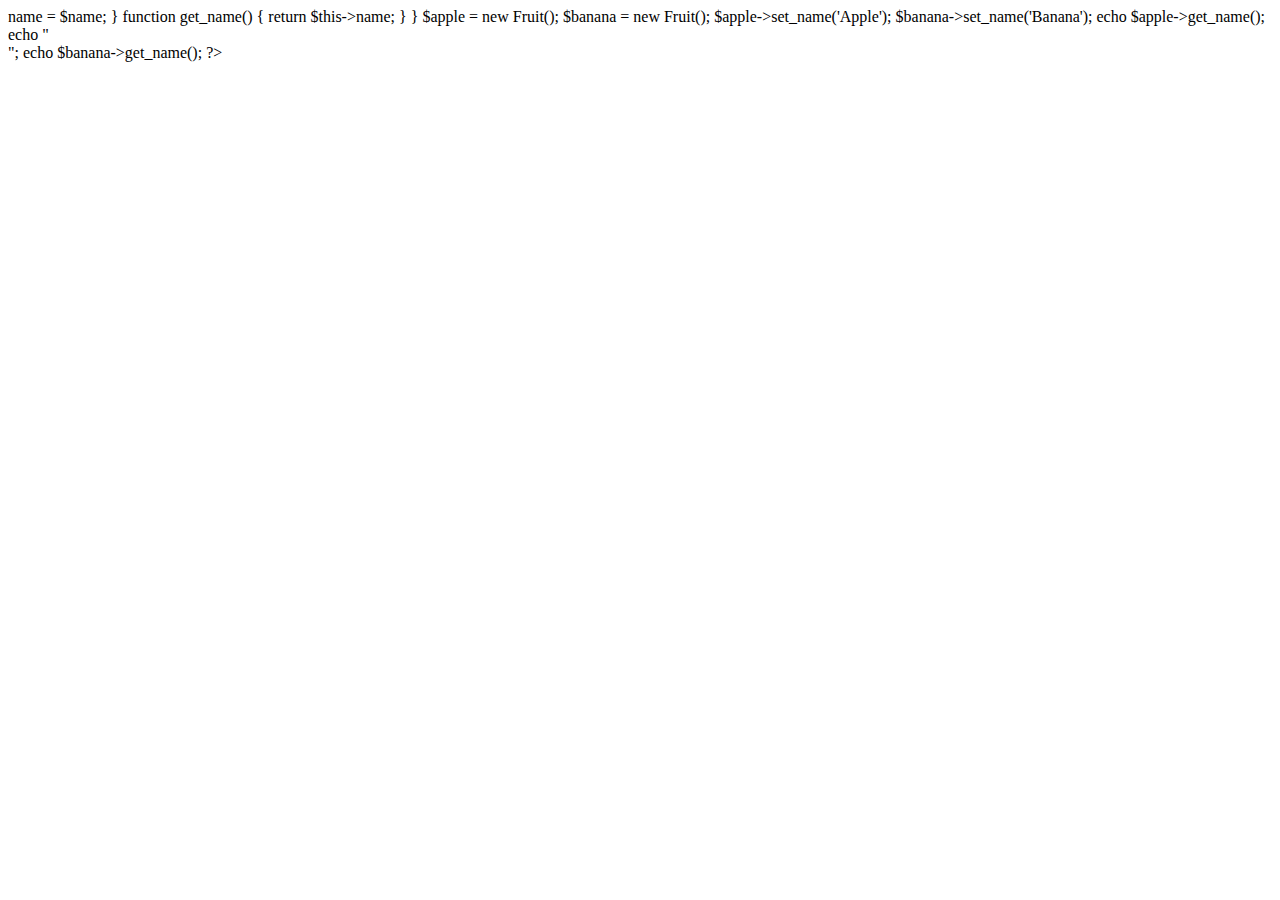
<file: zaidkhan/phpcode/index.html>
<!DOCTYPE html>
<html>
<body>

<?php
class Fruit {
  // Properties
  public $name;
  public $color;

  // Methods
  function set_name($name) {
    $this->name = $name;
  }
  function get_name() {
    return $this->name;
  }
}

$apple = new Fruit();
$banana = new Fruit();
$apple->set_name('Apple');
$banana->set_name('Banana');

echo $apple->get_name();
echo "<br>";
echo $banana->get_name();
?>
 
</body>
</html>
</file>
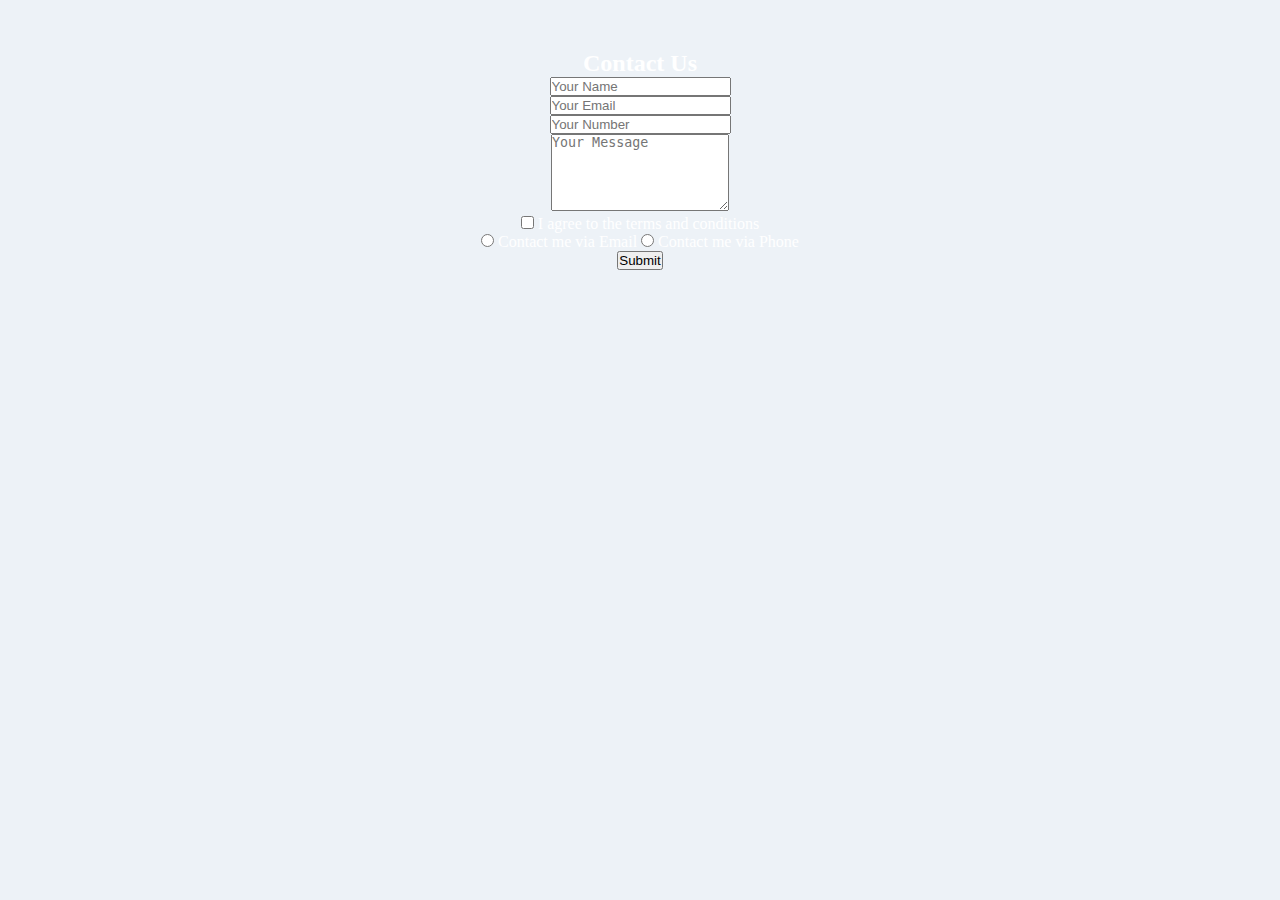
<file: zaidkhan/Bootstrap-Project/did.html>
<!DOCTYPE html>
<html lang="en">
<head>
    <meta charset="UTF-8">
    <meta name="viewport" content="width=device-width, initial-scale=1.0">
    <link id='favicon' rel="shortcut icon" href="images/favicon.png" type="image/x-png">
    <link href="https://cdn.jsdelivr.net/npm/bootstrap@5.3.2/dist/css/bootstrap.min.css" rel="stylesheet" integrity="sha384-T3c6CoIi6uLrA9TneNEoa7RxnatzjcDSCmG1MXxSR1GAsXEV/Dwwykc2MPK8M2HN" crossorigin="anonymous">
    <link rel="stylesheet" href="https://cdnjs.cloudflare.com/ajax/libs/font-awesome/6.5.1/css/all.min.css" integrity="sha512-DTOQO9RWCH3ppGqcWaEA1BIZOC6xxalwEsw9c2QQeAIftl+Vegovlnee1c9QX4TctnWMn13TZye+giMm8e2LwA==" crossorigin="anonymous" referrerpolicy="no-referrer" />
    <title>Contact Us</title>

    <link rel="stylesheet" href="style.css">
    <style>
        /* Add your existing styles here */
        .contact-section {
            background-image: url('https://i.graphicmama.com/blog/wp-content/uploads/2018/06/18112019/Grayscale-World-Map-Vector.jpg');
            background-size: cover;
            background-position: center;
            color: #ffffff;
            padding: 50px 0;
            text-align: center;
            height: fit-content;
            width: 100vw;
        }

        .ft-size {
            font-size: 90%;
        }

        @media (max-width: 765px) {
            .ft-size {
                font-size: 70%;
            }
        }

        @media (max-width: 643px) {
            .ft-size {
                font-size: 50%;
            }
        }

        .footer-links {
            display: flex;
            align-items: center;
            justify-content: center;
            text-align: center;
        }
    </style>
</head>
<body>
    <div class="container-fluid my-3 contact-section" id="contact">
        <h2 class="text-center text-white my-3">Contact Us</h2>

        <div class="row justify-content-center p-2">
            <!-- Left Div -->
            
                <form id="contactForm" onsubmit="return validateForm()">
                    
                    <div class="inputs d-md-flex justify-content-between m-5">
                        <div class="col-md-5">
                            <div class="mb-2">
                                <input type="text" class="form-control" id="name" placeholder="Your Name">
                            </div>
                            <div class="mb-2">
                                <input type="text" class="form-control" id="email" placeholder="Your Email">
                            </div>
                            <div class="mb-2">
                                <input type="text" class="form-control" id="phone" placeholder="Your Number">
                            </div>
                        </div>
    
                        <div class="col-md-6">
                            <div class="mb-3">
                                <textarea class="form-control" id="message" rows="5" placeholder="Your Message"></textarea>
                            </div>
                        </div>
                    </div>

                    <div class="mb-3">
                        <input type="checkbox" id="agreeCheckbox"> I agree to the terms and conditions
                    </div>

                    <div class="mb-3">
                        <input type="radio" name="contactMethod" id="emailRadio"> Contact me via Email
                        <input type="radio" name="contactMethod" id="phoneRadio"> Contact me via Phone
                    </div>

                    

                    <button type="submit" class="btn btn-primary">Submit</button>
                </form>
            

            
            

            
        </div>
    </div>

    <script>
        function validateForm() {
            // 
            var name = document.getElementById('name').value;
            var email = document.getElementById('email').value;
            var phone = document.getElementById('phone').value;
            var agreeCheckbox = document.getElementById('agreeCheckbox');
            var emailRadio = document.getElementById('emailRadio');
            var phoneRadio = document.getElementById('phoneRadio');
            var message = document.getElementById('message').value;

            // this condition check whether the for is empty or not
            if (name.trim() === '' || email.trim() === '' || phone.trim() === '' || message.trim() === '') {
                alert('Please fill in all the required fields.');
                return false;
            }

            // this condition checks that that the name contains only alphabets not the numbers and special characters except spaces
            var nameRegex = /^[a-zA-Z\s]+$/;
            if (!nameRegex.test(name)) {
                alert('Please enter a valid name without numbers and special characters.');
                return false;
            }

            // this condition is checking that this field can only contains the numbers of length 10
            var phoneRegex = /^\d{10}$/;
            if (!phoneRegex.test(phone)) {
                alert('Please enter a valid phone number of length ten.');
                return false;
            }

            // this condition chgecking whether the chechkbox is check or not 
            if (!agreeCheckbox.checked) {
                alert('Please agree to the terms and conditions.');
                return false;
            }

            // this is for checking that email not contains more than one @  and not contains any special characters except  @ not contains spaces but contains - _
            var emailRegex = /^[a-zA-Z0-9._-]+@[a-zA-Z0-9.-]+\.[a-zA-Z]{2,4}$/;
            if (!emailRegex.test(email)) {
                alert('Please enter a valid email address.');
                return false;
            }

            // Validate radio buttons
            if (!emailRadio.checked && !phoneRadio.checked) {
                alert('Please select at least one contact method.');
                return false;
            }

            // Validate message length
            if (message.length > 300) {
                alert('Message should not exceed 300 characters.');
                return false;
            }

            // If all validations pass, submit the form
            alert('Form submitted successfully!\nName: ' + name.split(' ').filter(s=>s).join(' ') + '\nEmail: ' + email + '\nPhone: ' + phone + '\nContact Method: ' + (emailRadio.checked ? 'Email' : 'Phone') + '\nMessage: ' + message.split(' ').filter(s=>s).join(' '));
            return true;
        }
    </script>
    <script src="https://cdn.jsdelivr.net/npm/bootstrap@5.3.2/dist/js/bootstrap.bundle.min.js" integrity="sha384-C6RzsynM9kWDrMNeT87bh95OGNyZPhcTNXj1NW7RuBCsyN/o0jlpcV8Qyq46cDfL" crossorigin="anonymous"></script>
</body>
</html>
</file>
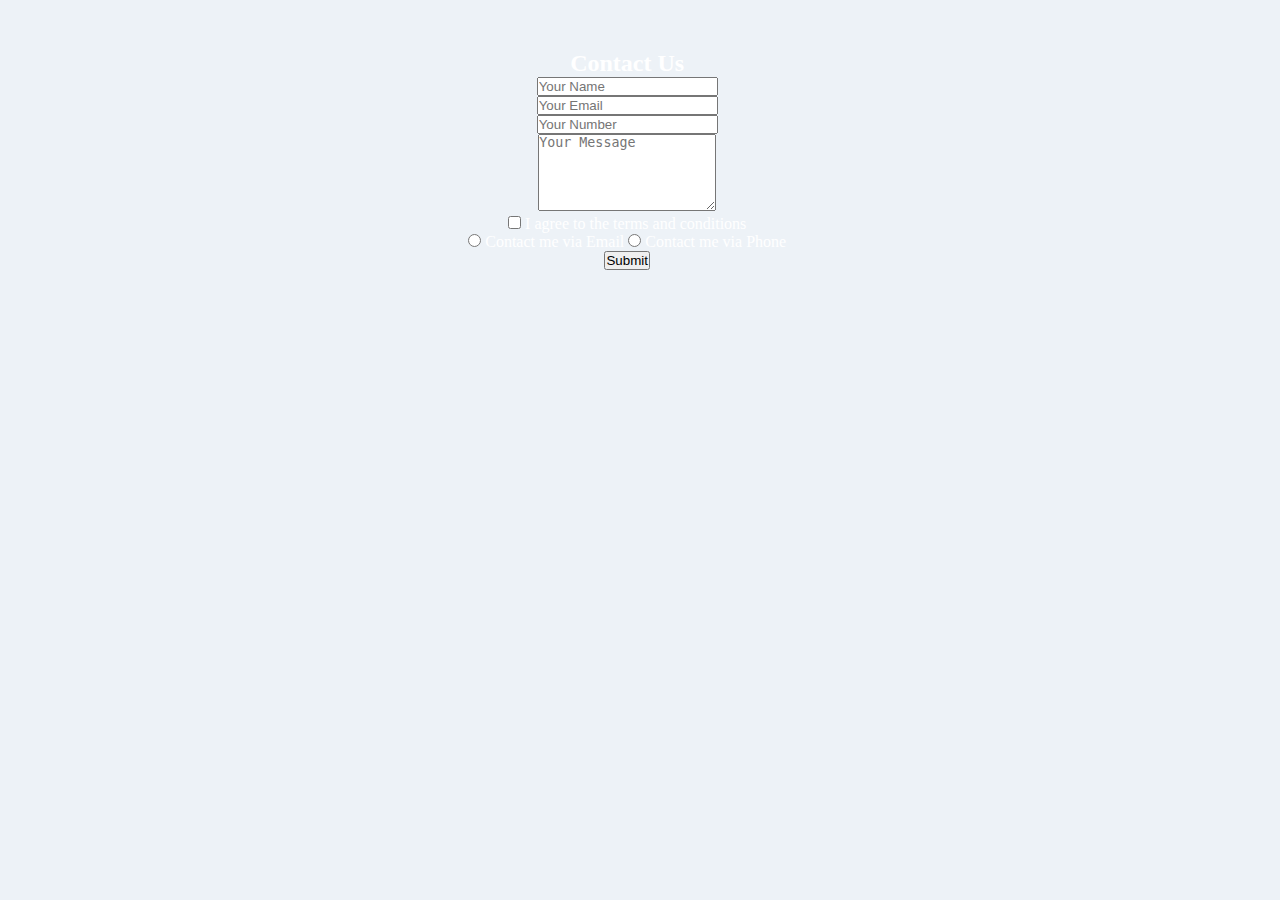
<file: zaidkhan/Bootstrap-Project/jform.html>
<!DOCTYPE html>
<html lang="en">
<head>
    <meta charset="UTF-8">
    <meta name="viewport" content="width=device-width, initial-scale=1.0">
    <link id='favicon' rel="shortcut icon" href="images/favicon.png" type="image/x-png">
    <link href="https://cdn.jsdelivr.net/npm/bootstrap@5.3.2/dist/css/bootstrap.min.css" rel="stylesheet" integrity="sha384-T3c6CoIi6uLrA9TneNEoa7RxnatzjcDSCmG1MXxSR1GAsXEV/Dwwykc2MPK8M2HN" crossorigin="anonymous">
    <link rel="stylesheet" href="https://cdnjs.cloudflare.com/ajax/libs/font-awesome/6.5.1/css/all.min.css" integrity="sha512-DTOQO9RWCH3ppGqcWaEA1BIZOC6xxalwEsw9c2QQeAIftl+Vegovlnee1c9QX4TctnWMn13TZye+giMm8e2LwA==" crossorigin="anonymous" referrerpolicy="no-referrer" />
    <script src="https://ajax.googleapis.com/ajax/libs/jquery/3.7.1/jquery.min.js"></script>
    <title>Contact Us</title>

    <link rel="stylesheet" href="style.css">
    <style>
        /* Add your existing styles here */
        .contact-section {
            background-image: url('https://i.graphicmama.com/blog/wp-content/uploads/2018/06/18112019/Grayscale-World-Map-Vector.jpg');
            background-size: cover;
            background-position: center;
            color: #ffffff;
            padding: 50px 0;
            text-align: center;
            box-sizing: border-box;
            width: 100vw;
        }

        form {
            height: fit-content;
        }

        .ft-size {
            font-size: 90%;
        }

        @media (max-width: 765px) {
            .ft-size {
                font-size: 70%;
            }
            .error{

            }
        }

        @media (max-width: 643px) {
            .ft-size {
                font-size: 50%;
            }
        }

        .footer-links {
            display: flex;
            align-items: center;
            justify-content: center;
            text-align: center;
        }

        .error {
            height: 20%;
            margin: 0 auto;
            padding: 5px;
            display: none;
            position: relative;
    top: -126px;
    left: 110px;
    width: 50%;
        }

        #contact {
            width: 98%;
        }
    </style>
</head>
<body>
    <div class="container-fluid my-3 mx-0 contact-section" id="contact">
        <h2 class="text-center text-white my-3">Contact Us</h2>

        <div class="row justify-content-center p-2">
            <!-- Left Div -->

            <form id="contactForm">

                <div class="error bg-danger text-light text-center col-10" >j</div>
                <div class="inputs d-md-flex justify-content-between m-5">
                    <div class="col-md-5">
                        <div class="mb-2">
                            <input type="text" class="form-control" id="name" placeholder="Your Name">
                        </div>
                        <div class="mb-2">
                            <input type="text" class="form-control" id="email" placeholder="Your Email">
                        </div>
                        <div class="mb-2">
                            <input type="text" class="form-control" id="phone" placeholder="Your Number">
                        </div>
                    </div>

                    <div class="col-md-6">
                        <div class="mb-3">
                            <textarea class="form-control" id="message" rows="5" placeholder="Your Message"></textarea>
                        </div>
                    </div>
                </div>

                <div class="mb-3">
                    <input type="checkbox" id="agreeCheckbox"> I agree to the terms and conditions
                </div>

                <div class="mb-3">
                    <input type="radio" name="contactMethod" id="emailRadio"> Contact me via Email
                    <input type="radio" name="contactMethod" id="phoneRadio"> Contact me via Phone
                </div>

                <button type="submit" class="btn btn-primary" id="submitBtn">Submit</button>
            </form>
        </div>
    </div>

    <script src="https://cdn.jsdelivr.net/npm/bootstrap@5.3.2/dist/js/bootstrap.bundle.min.js" integrity="sha384-C6RzsynM9kWDrMNeT87bh95OGNyZPhcTNXj1NW7RuBCsyN/o0jlpcV8Qyq46cDfL" crossorigin="anonymous"></script>
    <script>
        $(document).ready(function () {
            $('#contactForm').submit(function (event) {
                var name = $('#name').val().trim();
                var email = $('#email').val().trim();
                var phone = $('#phone').val().trim();
                var agreeCheckbox = $('#agreeCheckbox').prop('checked');
                var emailRadio = $('#emailRadio').prop('checked');
                var phoneRadio = $('#phoneRadio').prop('checked');
                var message = $('#message').val().trim();
                var emailRegex = /^[a-zA-Z0-9._-]+@[a-zA-Z0-9.-]+\.[a-zA-Z]{2,4}$/;
                var nameRegex = /^[a-zA-Z\s]+$/;
                var phoneRegex = /^\d{10}$/;

                if (name === '' || email === '' || phone === '' || message === '') {
                    $(".error").text('Please fill in all the required fields.');
                    $(".error").fadeIn();
                    event.preventDefault();
                } 
               
                else if (!nameRegex.test(name)) {
                    $(".error").text('Please enter a valid name without numbers and special characters.');
                    $(".error").fadeIn();
                    event.preventDefault();
                } 

                

                
                else if (!phoneRegex.test(phone)) {
                    $(".error").text('Please enter a valid phone number of length ten.');
                    $(".error").fadeIn();
                    event.preventDefault();
                } 

                else if (!agreeCheckbox) {
                    $(".error").text('Please agree to the terms and conditions.');
                    $(".error").fadeIn();
                    event.preventDefault();
                } 

               
                else if (!emailRegex.test(email)) {
                    $(".error").text('Please enter a valid email address.');
                    $(".error").fadeIn();
                    event.preventDefault();
                } 

                else if (!emailRadio && !phoneRadio) {
                    $(".error").text('Please select at least one contact method.');
                    $(".error").fadeIn();
                    event.preventDefault();
                } 

                else if (message.length > 300) {
                    $(".error").text('Message should not exceed 300 characters.');
                    $(".error").fadeIn();
                    event.preventDefault();
                } 
                
                else {
                    $(".error").fadeOut();
                    alert('Form submitted successfully!\nName: ' + name.split(' ').filter(s=>s).join(' ') + '\nEmail: ' + email + '\nPhone: ' + phone + '\nContact Method: ' + (emailRadio.checked ? 'Email' : 'Phone') + '\nMessage: ' + message.split(' ').filter(s=>s).join(' '));
                }
            });
        });
    </script>
</body>
</html>
</file>
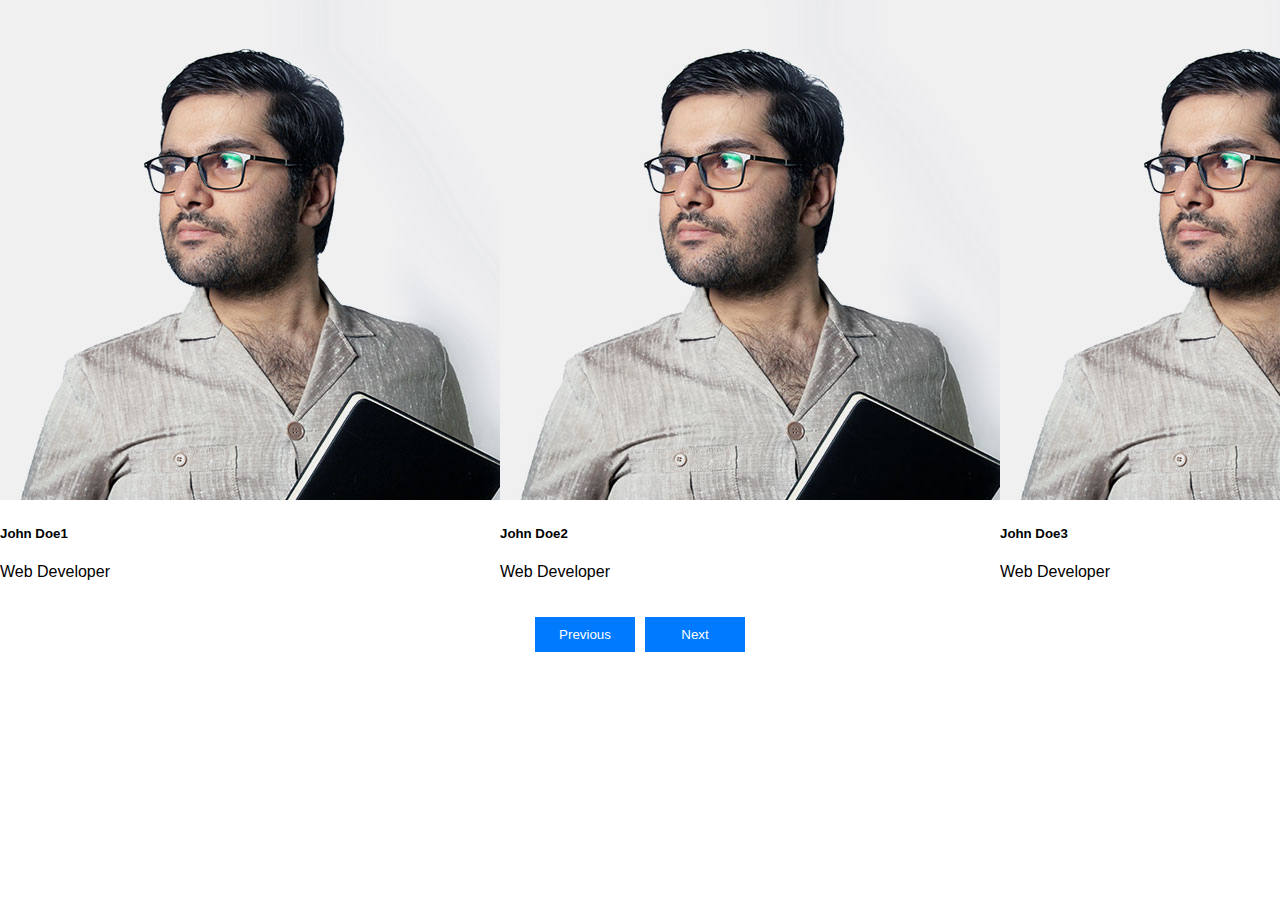
<file: zaidkhan/Bootstrap-Project/my.html>
<!DOCTYPE html>
<html lang="en">
<head>
  <meta charset="UTF-8">
  <meta name="viewport" content="width=device-width, initial-scale=1, shrink-to-fit=no">
  <link href="https://cdn.jsdelivr.net/npm/bootstrap@5.3.2/dist/css/bootstrap.min.css" rel="stylesheet" integrity="sha384-T3c6CoIi6uLrA9TneNEoa7RxnatzjcDSCmG1MXxSR1GAsXEV/Dwwykc2MPK8M2HN" crossorigin="anonymous">
  <link rel="stylesheet" href="https://cdnjs.cloudflare.com/ajax/libs/font-awesome/6.5.1/css/all.min.css" integrity="sha512-DTOQO9RWCH3ppGqcWaEA1BIZOC6xxalwEsw9c2QQeAIftl+Vegovlnee1c9QX4TctnWMn13TZye+giMm8e2LwA==" crossorigin="anonymous" referrerpolicy="no-referrer" />
  <title>Responsive Div Slider</title>
  <style>
    body {
      font-family: 'Arial', sans-serif;
      margin: 0;
      padding: 0;
      box-sizing: border-box;
    }

    .slider-container {
      overflow: hidden;
      width: 100vw;
    }

    .slider {
      display: flex;
      transition: transform 0.5s ease-in-out;
    }

    .slide {
      min-width: 31%;
      box-sizing: border-box;
      padding: 20px;
      margin: 15px;
      text-align: center;
      border: 1px solid #ddd;
    }

    .buttons {
      display: flex;
      justify-content: center;
      gap: 10px;
      margin-top: 20px;
    }

    .button {
      padding: 10px 15px;
      background-color: #007bff;
      color: #fff;
      border: none;
      cursor: pointer;
      outline: none;
      width: 100px;
    }

    .button:disabled {
      background-color: #ddd;
      color: #666;
      cursor: not-allowed;
    }

    @media (max-width:768px)
    {
        

    }
  </style>
</head>
<body>

<div class="container-fluid">
  <div class="row slider-container">
    <div class="slider col-11">
      <!-- Repeat the following div block for each child -->
      <div class="col-lg-3 col-md-3 col-6 m-2">
        <div class="card text-center border-0">
          <div class="circular-img">
            <img src="assets/img/team/1.jpg" class="card-img-top rounded-circle" alt="Team Member 1">
          </div>
          <div class="card-body">
            <h5 class="card-title">John Doe1</h5>
            <p class="card-text">Web Developer</p>
            <div class="social-icons">
              <a href="#" class="me-1"><i class="fab fa-twitter"></i></a>
              <a href="#" class="me-1"><i class="fab fa-facebook"></i></a>
              <a href="#" class="me-1"><i class="fab fa-linkedin"></i></a>
            </div>
          </div>
        </div>
      </div>


      <div class="col-lg-3 col-md-3 col-6 m-2">
        <div class="card text-center border-0">
          <div class="circular-img">
            <img src="assets/img/team/1.jpg" class="card-img-top rounded-circle" alt="Team Member 1">
          </div>
          <div class="card-body">
            <h5 class="card-title">John Doe2</h5>
            <p class="card-text">Web Developer</p>
            <div class="social-icons">
              <a href="#" class="me-1"><i class="fab fa-twitter"></i></a>
              <a href="#" class="me-1"><i class="fab fa-facebook"></i></a>
              <a href="#" class="me-1"><i class="fab fa-linkedin"></i></a>
            </div>
          </div>
        </div>
      </div>



      <div class="col-lg-3 col-md-3 col-6 m-2">
        <div class="card text-center border-0">
          <div class="circular-img">
            <img src="assets/img/team/1.jpg" class="card-img-top rounded-circle" alt="Team Member 1">
          </div>
          <div class="card-body">
            <h5 class="card-title">John Doe3</h5>
            <p class="card-text">Web Developer</p>
            <div class="social-icons">
              <a href="#" class="me-1"><i class="fab fa-twitter"></i></a>
              <a href="#" class="me-1"><i class="fab fa-facebook"></i></a>
              <a href="#" class="me-1"><i class="fab fa-linkedin"></i></a>
            </div>
          </div>
        </div>
      </div>


      <div class="col-lg-3 col-md-3 col-6 m-2">
        <div class="card text-center border-0">
          <div class="circular-img">
            <img src="assets/img/team/1.jpg" class="card-img-top rounded-circle" alt="Team Member 1">
          </div>
          <div class="card-body">
            <h5 class="card-title">John Doe4</h5>
            <p class="card-text">Web Developer</p>
            <div class="social-icons">
              <a href="#" class="me-1"><i class="fab fa-twitter"></i></a>
              <a href="#" class="me-1"><i class="fab fa-facebook"></i></a>
              <a href="#" class="me-1"><i class="fab fa-linkedin"></i></a>
            </div>
          </div>
        </div>
      </div>


      <div class="col-lg-3 col-md-3 col-6 m-2">
        <div class="card text-center border-0">
          <div class="circular-img">
            <img src="assets/img/team/1.jpg" class="card-img-top rounded-circle" alt="Team Member 1">
          </div>
          <div class="card-body">
            <h5 class="card-title">John Doe5</h5>
            <p class="card-text">Web Developer</p>
            <div class="social-icons">
              <a href="#" class="me-1"><i class="fab fa-twitter"></i></a>
              <a href="#" class="me-1"><i class="fab fa-facebook"></i></a>
              <a href="#" class="me-1"><i class="fab fa-linkedin"></i></a>
            </div>
          </div>
        </div>
      </div>


      <div class="col-lg-3 col-md-3 col-6 m-2">
        <div class="card text-center border-0">
          <div class="circular-img">
            <img src="assets/img/team/1.jpg" class="card-img-top rounded-circle" alt="Team Member 1">
          </div>
          <div class="card-body">
            <h5 class="card-title">John Doe6</h5>
            <p class="card-text">Web Developer</p>
            <div class="social-icons">
              <a href="#" class="me-1"><i class="fab fa-twitter"></i></a>
              <a href="#" class="me-1"><i class="fab fa-facebook"></i></a>
              <a href="#" class="me-1"><i class="fab fa-linkedin"></i></a>
            </div>
          </div>
        </div>
      </div>


      <div class="col-lg-3 col-md-3 col-6 m-2">
        <div class="card text-center border-0">
          <div class="circular-img">
            <img src="assets/img/team/1.jpg" class="card-img-top rounded-circle" alt="Team Member 1">
          </div>
          <div class="card-body">
            <h5 class="card-title">John Doe7</h5>
            <p class="card-text">Web Developer</p>
            <div class="social-icons">
              <a href="#" class="me-1"><i class="fab fa-twitter"></i></a>
              <a href="#" class="me-1"><i class="fab fa-facebook"></i></a>
              <a href="#" class="me-1"><i class="fab fa-linkedin"></i></a>
            </div>
          </div>
        </div>
      </div>


      <div class="col-lg-3 col-md-3 col-6 m-2">
        <div class="card text-center border-0">
          <div class="circular-img">
            <img src="assets/img/team/1.jpg" class="card-img-top rounded-circle" alt="Team Member 1">
          </div>
          <div class="card-body">
            <h5 class="card-title">John Doe8</h5>
            <p class="card-text">Web Developer</p>
            <div class="social-icons">
              <a href="#" class="me-1"><i class="fab fa-twitter"></i></a>
              <a href="#" class="me-1"><i class="fab fa-facebook"></i></a>
              <a href="#" class="me-1"><i class="fab fa-linkedin"></i></a>
            </div>
          </div>
        </div>
      </div>


      <!-- Add more cards as needed -->

      <!-- Repeat the above div block for each child -->
    </div>
  </div>
</div>

<div class="container">
  <div class="row buttons ">
    <button class="button" onclick="prev()" id="prevButton">Previous</button>
    <button class="button" onclick="next()" id="nextButton">Next</button>
  </div>
</div>

<script>
const slider = document.querySelector('.slider');
let currentIndex = 0;
let n=slider.children.length;
const prevButton = document.getElementById('prevButton');
const nextButton = document.getElementById('nextButton');

function next() {
  if (currentIndex < n) {
    currentIndex++;
    updateSliderTransform();
  }
}

function prev() {
  if (currentIndex > 0) {
    currentIndex--;
    updateSliderTransform();
  }
}

function updateSliderTransform() {
  const translateXValue = -currentIndex * 13 + '%';
  slider.style.transform = 'translateX(' + translateXValue + ')';
  updateButtonState();
}

function updateButtonState() {
  prevButton.disabled = currentIndex === 0;
  nextButton.disabled = currentIndex === (slider.children.length);
}
</script>
<script src="https://cdn.jsdelivr.net/npm/bootstrap@5.3.2/dist/js/bootstrap.bundle.min.js" integrity="sha384-C6RzsynM9kWDrMNeT87bh95OGNyZPhcTNXj1NW7RuBCsyN/o0jlpcV8Qyq46cDfL" crossorigin="anonymous"></script>

</body>
</html>
</file>
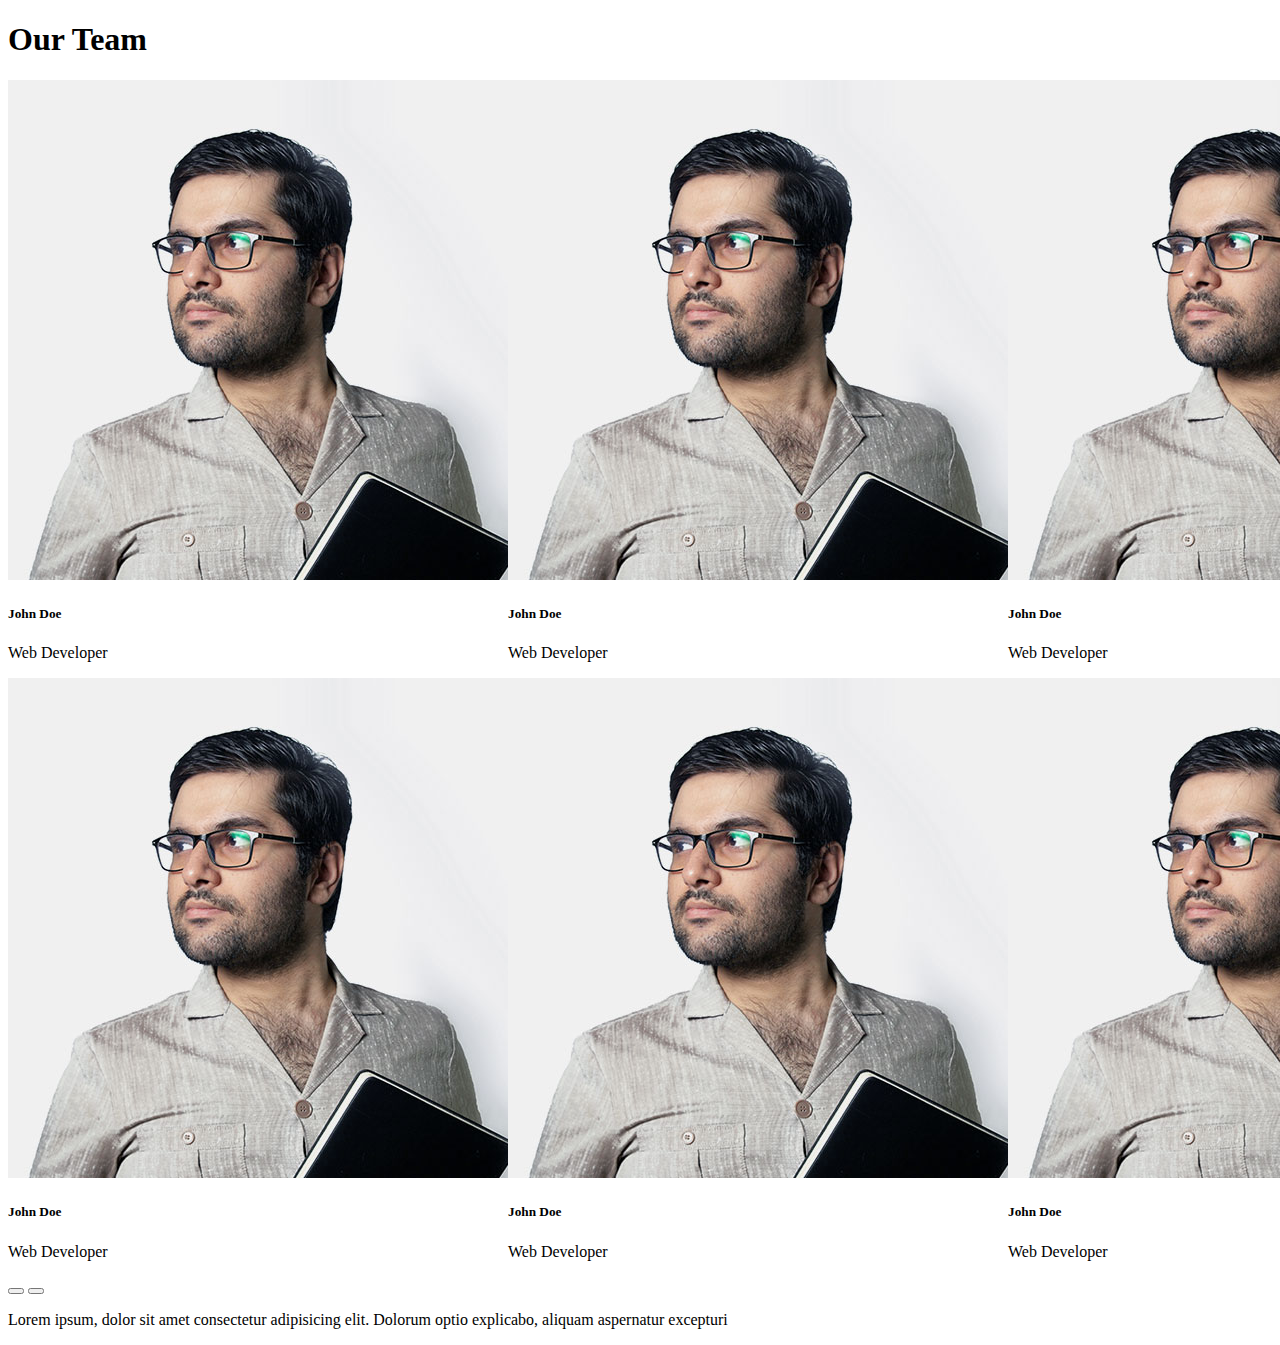
<file: zaidkhan/Bootstrap-Project/mycode.html>
<!DOCTYPE html>
<html lang="en">

<head>
    <meta charset="UTF-8">
    <meta name="viewport" content="width=device-width, initial-scale=1.0">
    <title>Carousel</title>
    <link href="https://cdn.jsdelivr.net/npm/bootstrap@5.3.2/dist/css/bootstrap.min.css" rel="stylesheet"
        integrity="sha384-T3c6CoIi6uLrA9TneNEoa7RxnatzjcDSCmG1MXxSR1GAsXEV/Dwwykc2MPK8M2HN" crossorigin="anonymous">
    <link rel="stylesheet" href="https://cdnjs.cloudflare.com/ajax/libs/font-awesome/6.5.1/css/all.min.css"
        integrity="sha512-DTOQO9RWCH3ppGqcWaEA1BIZOC6xxalwEsw9c2QQeAIftl+Vegovlnee1c9QX4TctnWMn13TZye+giMm8e2LwA=="
        crossorigin="anonymous" referrerpolicy="no-referrer" />

    <style>
        .team-cards {

            display: flex;
            flex-direction: row;
        }
    </style>
</head>

<body>


    <div id="team" class="my-5">


        <h1 class="text-center my-5">Our Team</h1>

        <div id="carouselExample" class="carousel slide">
            <div class="carousel-inner ">


                <div class="carousel-item active ">


                    <div class="team-cards text-center ">


                        <div class=" col-lg-4 p-5 m-1 col-md-6 col-12">

                            <div class="card text-center border-0">

                                <div class="circular-img">
                                    <img src="assets/img/team/1.jpg" class="card-img-top rounded-circle"
                                        alt="Team Member 1">
                                </div>
                                <div class="card-body">
                                    <h5 class="card-title">John Doe</h5>
                                    <p class="card-text">Web Developer</p>
                                    <div class="social-icons">
                                        <a href="#" class="me-1"><i class="fab fa-twitter"></i></a>
                                        <a href="#" class="me-1"><i class="fab fa-facebook"></i></a>
                                        <a href="#" class="me-1"><i class="fab fa-linkedin"></i></a>
                                    </div>
                                </div>
                            </div>

                        </div>


                        <div class=" col-lg-4 p-5 m-1 col-md-6 col-12">

                            <div class="card text-center border-0">

                                <div class="circular-img">
                                    <img src="assets/img/team/1.jpg" class="card-img-top rounded-circle"
                                        alt="Team Member 1">
                                </div>
                                <div class="card-body">
                                    <h5 class="card-title">John Doe</h5>
                                    <p class="card-text">Web Developer</p>
                                    <div class="social-icons">
                                        <a href="#" class="me-1"><i class="fab fa-twitter"></i></a>
                                        <a href="#" class="me-1"><i class="fab fa-facebook"></i></a>
                                        <a href="#" class="me-1"><i class="fab fa-linkedin"></i></a>
                                    </div>
                                </div>
                            </div>

                        </div>


                        <div class=" col-lg-4 p-5 m-1 col-md-6 col-12">

                            <div class="card text-center border-0">

                                <div class="circular-img">
                                    <img src="assets/img/team/1.jpg" class="card-img-top rounded-circle"
                                        alt="Team Member 1">
                                </div>
                                <div class="card-body">
                                    <h5 class="card-title">John Doe</h5>
                                    <p class="card-text">Web Developer</p>
                                    <div class="social-icons">
                                        <a href="#" class="me-1"><i class="fab fa-twitter"></i></a>
                                        <a href="#" class="me-1"><i class="fab fa-facebook"></i></a>
                                        <a href="#" class="me-1"><i class="fab fa-linkedin"></i></a>
                                    </div>
                                </div>
                            </div>

                        </div>

                    </div>



                </div>



                <div class="carousel-item  ">


                    <div class="team-cards text-center">


                        <div class=" col-lg-4 p-5 m-1 col-md-6 col-12">

                            <div class="card text-center border-0">

                                <div class="circular-img">
                                    <img src="assets/img/team/1.jpg" class="card-img-top rounded-circle"
                                        alt="Team Member 1">
                                </div>
                                <div class="card-body">
                                    <h5 class="card-title">John Doe</h5>
                                    <p class="card-text">Web Developer</p>
                                    <div class="social-icons">
                                        <a href="#" class="me-1"><i class="fab fa-twitter"></i></a>
                                        <a href="#" class="me-1"><i class="fab fa-facebook"></i></a>
                                        <a href="#" class="me-1"><i class="fab fa-linkedin"></i></a>
                                    </div>
                                </div>
                            </div>

                        </div>



                        <div class=" col-lg-4 p-5 m-1 col-md-6 col-12">

                            <div class="card text-center border-0">

                                <div class="circular-img">
                                    <img src="assets/img/team/1.jpg" class="card-img-top rounded-circle"
                                        alt="Team Member 1">
                                </div>
                                <div class="card-body">
                                    <h5 class="card-title">John Doe</h5>
                                    <p class="card-text">Web Developer</p>
                                    <div class="social-icons">
                                        <a href="#" class="me-1"><i class="fab fa-twitter"></i></a>
                                        <a href="#" class="me-1"><i class="fab fa-facebook"></i></a>
                                        <a href="#" class="me-1"><i class="fab fa-linkedin"></i></a>
                                    </div>
                                </div>
                            </div>

                        </div>


                        <div class=" col-lg-4 p-5 m-1 col-md-6 col-12">

                            <div class="card text-center border-0">

                                <div class="circular-img">
                                    <img src="assets/img/team/1.jpg" class="card-img-top rounded-circle"
                                        alt="Team Member 1">
                                </div>
                                <div class="card-body">
                                    <h5 class="card-title">John Doe</h5>
                                    <p class="card-text">Web Developer</p>
                                    <div class="social-icons">
                                        <a href="#" class="me-1"><i class="fab fa-twitter"></i></a>
                                        <a href="#" class="me-1"><i class="fab fa-facebook"></i></a>
                                        <a href="#" class="me-1"><i class="fab fa-linkedin"></i></a>
                                    </div>
                                </div>
                            </div>

                        </div>

                    </div>



                </div>













            </div>
            <button class="carousel-control-prev" type="button" data-bs-target="#carouselExample" data-bs-slide="prev">
                <span class="carousel-control-prev-icon text-dark " aria-hidden="true"></span>
                <span class="text-dark"><i class="fa-solid fa-arrow-left"></i></span>
            </button>
            <button class="carousel-control-next" type="button" data-bs-target="#carouselExample" data-bs-slide="next">
                <span class="carousel-control-next-icon" aria-hidden="true"></span>
                <span class="text-dark"><i class="fa-solid fa-arrow-right"></i></span>
            </button>
        </div>



        <p>Lorem ipsum, dolor sit amet consectetur adipisicing elit. Dolorum optio explicabo, aliquam aspernatur
            excepturi</p>

    </div>



    <script src="https://cdn.jsdelivr.net/npm/@popperjs/core@2.11.8/dist/umd/popper.min.js"
        integrity="sha384-I7E8VVD/ismYTF4hNIPjVp/Zjvgyol6VFvRkX/vR+Vc4jQkC+hVqc2pM8ODewa9r"
        crossorigin="anonymous"></script>
    <script src="https://cdn.jsdelivr.net/npm/bootstrap@5.3.2/dist/js/bootstrap.min.js"
        integrity="sha384-BBtl+eGJRgqQAUMxJ7pMwbEyER4l1g+O15P+16Ep7Q9Q+zqX6gSbd85u4mG4QzX+"
        crossorigin="anonymous"></script>
</body>

</html>
</file>
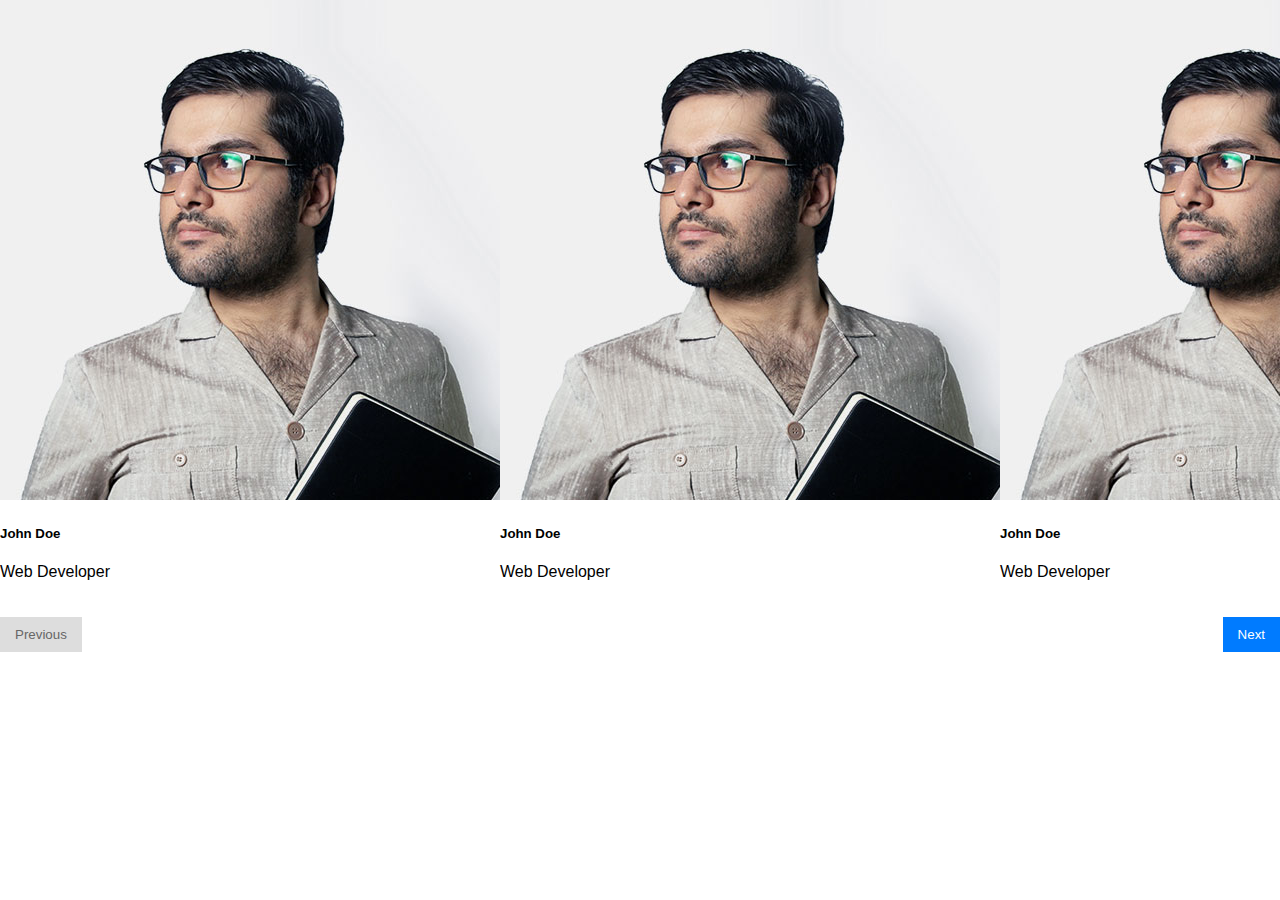
<file: zaidkhan/Bootstrap-Project/practice.html>
<!DOCTYPE html>
<html lang="en">
<head>
  <meta charset="UTF-8">
  <meta name="viewport" content="width=device-width, initial-scale=1, shrink-to-fit=no">
  <link href="https://cdn.jsdelivr.net/npm/bootstrap@5.3.2/dist/css/bootstrap.min.css" rel="stylesheet" integrity="sha384-T3c6CoIi6uLrA9TneNEoa7RxnatzjcDSCmG1MXxSR1GAsXEV/Dwwykc2MPK8M2HN" crossorigin="anonymous">
  <link rel="stylesheet" href="https://cdnjs.cloudflare.com/ajax/libs/font-awesome/6.5.1/css/all.min.css" integrity="sha512-DTOQO9RWCH3ppGqcWaEA1BIZOC6xxalwEsw9c2QQeAIftl+Vegovlnee1c9QX4TctnWMn13TZye+giMm8e2LwA==" crossorigin="anonymous" referrerpolicy="no-referrer" />
  <title>Responsive Div Slider</title>
  <style>
    body {
      font-family: 'Arial', sans-serif;
      margin: 0;
      padding: 0;
      box-sizing: border-box;
    }

    .slider-container {
      display: flex;
      overflow: hidden;
      width: 100vw;
      
    }

    .slider {
      display: flex;
      transition: transform 0.5s ease-in-out;
    }

    .slide {
      min-width:31%;
      box-sizing: border-box;
      padding: 20px;
      margin: 15px;
      text-align: center;
      border: 1px solid #ddd;
    }

    .buttons {
      display: flex;
      justify-content: space-between;
      margin-top: 20px;
    }

    .button {
      padding: 10px 15px;
      background-color: #007bff;
      color: #fff;
      border: none;
      cursor: pointer;
      outline: none;
    }

    .button:disabled {
      background-color: #ddd;
      color: #666;
      cursor: not-allowed;
    }
    
  </style>
</head>
<body>

<div class="slider-container container-fluid">
  <div class="slider ">
    <!-- Repeat the following div block for each child -->


    <div class="col-lg-3 col-md-3 col-2 m-3">
      <div class="card text-center border-0">
          <div class="circular-img">
              <img src="assets/img/team/1.jpg" class="card-img-top rounded-circle" alt="Team Member 1">
          </div>
          <div class="card-body">
              <h5 class="card-title">John Doe</h5>
              <p class="card-text">Web Developer</p>
              <div class="social-icons">
                  <a href="#" class="me-1"><i class="fab fa-twitter"></i></a>
                  <a href="#" class="me-1"><i class="fab fa-facebook"></i></a>
                  <a href="#" class="me-1"><i class="fab fa-linkedin"></i></a>
              </div>
          </div>
      </div>
  </div>



  <div class="col-lg-3 col-md-3 col-2 m-3">
    <div class="card text-center border-0">
        <div class="circular-img">
            <img src="assets/img/team/1.jpg" class="card-img-top rounded-circle" alt="Team Member 1">
        </div>
        <div class="card-body">
            <h5 class="card-title">John Doe</h5>
            <p class="card-text">Web Developer</p>
            <div class="social-icons">
                <a href="#" class="me-1"><i class="fab fa-twitter"></i></a>
                <a href="#" class="me-1"><i class="fab fa-facebook"></i></a>
                <a href="#" class="me-1"><i class="fab fa-linkedin"></i></a>
            </div>
        </div>
    </div>
</div>


<div class="col-lg-3 col-md-3 col-2 m-3">
  <div class="card text-center border-0">
      <div class="circular-img">
          <img src="assets/img/team/1.jpg" class="card-img-top rounded-circle" alt="Team Member 1">
      </div>
      <div class="card-body">
          <h5 class="card-title">John Doe</h5>
          <p class="card-text">Web Developer</p>
          <div class="social-icons">
              <a href="#" class="me-1"><i class="fab fa-twitter"></i></a>
              <a href="#" class="me-1"><i class="fab fa-facebook"></i></a>
              <a href="#" class="me-1"><i class="fab fa-linkedin"></i></a>
          </div>
      </div>
  </div>
</div>


<div class="col-lg-3 col-md-3 col-2 m-3">
  <div class="card text-center border-0">
      <div class="circular-img">
          <img src="assets/img/team/1.jpg" class="card-img-top rounded-circle" alt="Team Member 1">
      </div>
      <div class="card-body">
          <h5 class="card-title">John Doe</h5>
          <p class="card-text">Web Developer</p>
          <div class="social-icons">
              <a href="#" class="me-1"><i class="fab fa-twitter"></i></a>
              <a href="#" class="me-1"><i class="fab fa-facebook"></i></a>
              <a href="#" class="me-1"><i class="fab fa-linkedin"></i></a>
          </div>
      </div>
  </div>
</div>


<div class="col-lg-3 col-md-3 col-2 m-3">
  <div class="card text-center border-0">
      <div class="circular-img">
          <img src="assets/img/team/1.jpg" class="card-img-top rounded-circle" alt="Team Member 1">
      </div>
      <div class="card-body">
          <h5 class="card-title">John Doe</h5>
          <p class="card-text">Web Developer</p>
          <div class="social-icons">
              <a href="#" class="me-1"><i class="fab fa-twitter"></i></a>
              <a href="#" class="me-1"><i class="fab fa-facebook"></i></a>
              <a href="#" class="me-1"><i class="fab fa-linkedin"></i></a>
          </div>
      </div>
  </div>
</div>


<div class="col-lg-3 col-md-3 col-2 m-3 me-1">
  <div class="card text-center border-0">
      <div class="circular-img">
          <img src="assets/img/team/1.jpg" class="card-img-top rounded-circle" alt="Team Member 1">
      </div>
      <div class="card-body">
          <h5 class="card-title">John Doe</h5>
          <p class="card-text">Web Developer</p>
          <div class="social-icons">
              <a href="#" class="me-1"><i class="fab fa-twitter"></i></a>
              <a href="#" class="me-1"><i class="fab fa-facebook"></i></a>
              <a href="#" class="me-1"><i class="fab fa-linkedin"></i></a>
          </div>
      </div>
  </div>
</div>




  
    <!-- Repeat the above div block for each child -->
  </div>
</div>

<div class="buttons">
  <button class="button" onclick="prev()" id="prevButton" disabled>Previous</button>
  <button class="button" onclick="next()" id="nextButton">Next</button>
</div>

<script>
const slider = document.querySelector('.slider');
let currentIndex = 0;

const prevButton = document.getElementById('prevButton');
const nextButton = document.getElementById('nextButton');


function next() {
  if (currentIndex <= slider.children.length-4) {
    currentIndex++;
    updateSliderTransform();
  }
}


function prev() {
  if (currentIndex > 0) {
    currentIndex--;
    updateSliderTransform();
  }
}

function updateSliderTransform() {
  const translateXValue = -currentIndex * 25 + '%';
  slider.style.transform = 'translateX(' + translateXValue + ')';
  updateButtonState();
}

function updateButtonState() {
  prevButton.disabled = currentIndex === 0;
  nextButton.disabled = currentIndex === Math.floor(slider.children.length);
}
</script>
<script src="https://cdn.jsdelivr.net/npm/bootstrap@5.3.2/dist/js/bootstrap.bundle.min.js" integrity="sha384-C6RzsynM9kWDrMNeT87bh95OGNyZPhcTNXj1NW7RuBCsyN/o0jlpcV8Qyq46cDfL" crossorigin="anonymous"></script>

</body>
</html>
</file>
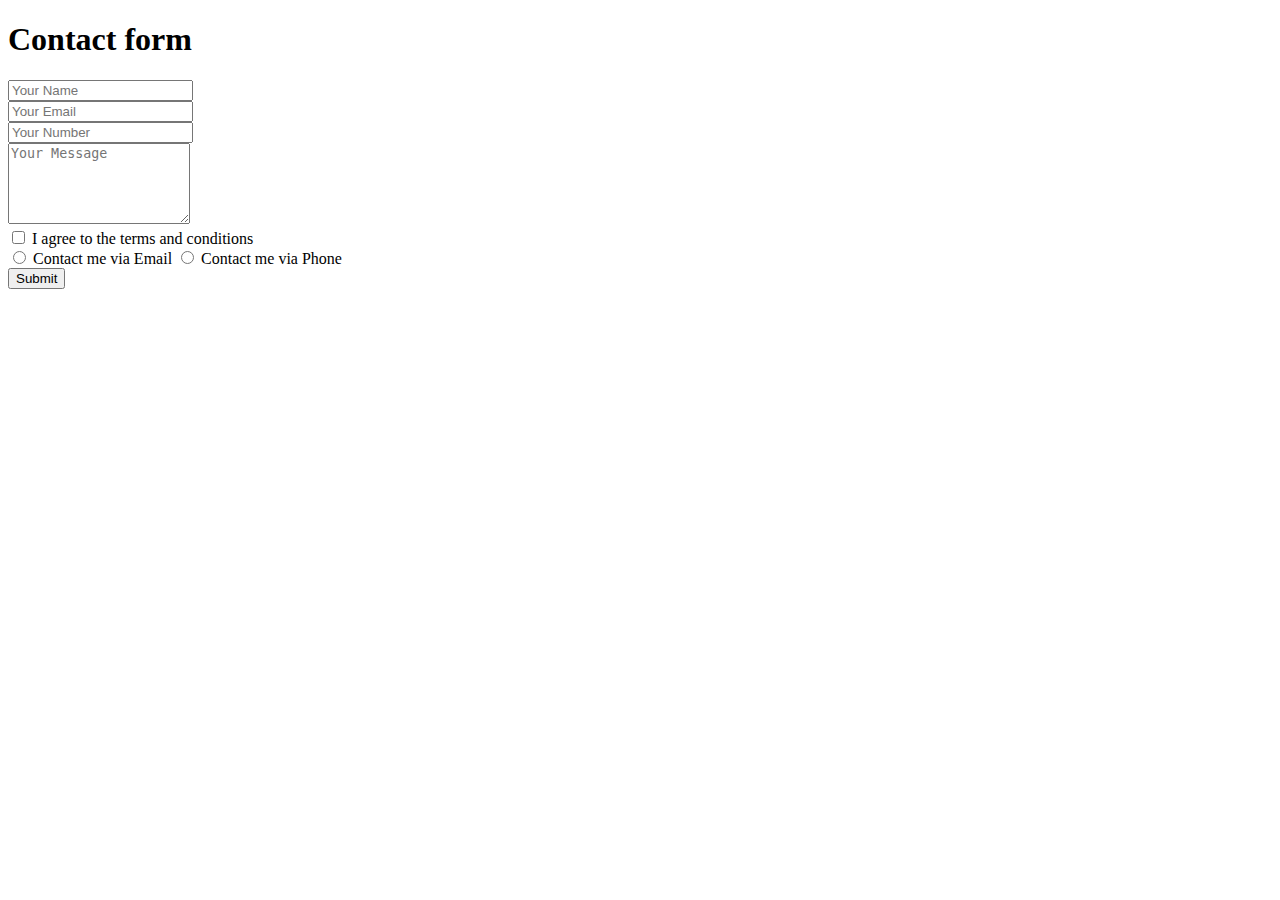
<file: zaidkhan/Bootstrap-Project/test.html>
<!doctype html>
<html lang="en">
  <head>
    <meta charset="utf-8">
    <meta name="viewport" content="width=device-width, initial-scale=1">
    <title>Bootstrap demo</title>
    <link href="https://cdn.jsdelivr.net/npm/bootstrap@5.3.2/dist/css/bootstrap.min.css" rel="stylesheet" integrity="sha384-T3c6CoIi6uLrA9TneNEoa7RxnatzjcDSCmG1MXxSR1GAsXEV/Dwwykc2MPK8M2HN" crossorigin="anonymous">
  </head>
  <body>
    <div class="container-fluid">

        <h1 class="text-center">Contact form </h1>

        <div class="row">

          <form id="contactForm" class="text-center" onsubmit="return validateForm()">
                    
            <div class="inputs d-md-flex justify-content-between m-5">
                <div class="col-md-5">
                    <div class="mb-2">
                        <input type="text" class="form-control" id="name" placeholder="Your Name">
                    </div>
                    <div class="mb-2">
                        <input type="text" class="form-control" id="email" placeholder="Your Email">
                    </div>
                    <div class="mb-2">
                        <input type="text" class="form-control" id="phone" placeholder="Your Number">
                    </div>
                </div>

                <div class="col-md-6">
                    <div class="mb-3">
                        <textarea class="form-control" id="message" rows="5" placeholder="Your Message"></textarea>
                    </div>
                </div>
            </div>

            <div class="mb-3">
                <input type="checkbox" id="agreeCheckbox"> I agree to the terms and conditions
            </div>

            <div class="mb-3">
                <input type="radio" name="contactMethod" id="emailRadio"> Contact me via Email
                <input type="radio" name="contactMethod" id="phoneRadio"> Contact me via Phone
            </div>

            

            <button type="submit" class="btn btn-primary">Submit</button>
        </form>
        </div>
    </div>

    <script src="https://cdn.jsdelivr.net/npm/bootstrap@5.3.2/dist/js/bootstrap.bundle.min.js" integrity="sha384-C6RzsynM9kWDrMNeT87bh95OGNyZPhcTNXj1NW7RuBCsyN/o0jlpcV8Qyq46cDfL" crossorigin="anonymous"></script>

    <script>

function validateForm()
{

  let name=document.getElementById('name').value;
let email=document.getElementById('email').value;
let phone=document.getElementById('phone').value;
let message=document.getElementById('message').value;
let agreecheck=document.getElementById('agreeCheckbox')
let emailRadio=document.getElementById('emailRadio')
let phoneRadio=document.getElementById('phoneRadio')


if(name.trim()==='' || email.trim()==='' || phone.trim()==='' || message.trim()==='')
{
  alert("Please fill alll the fields")
  return false;
}

let nameRegex=/^[a-zA-Z\s]+$/;
if(!nameRegex.test(name))
{
  alert("please enter a valid name ")
  return false;

}

let emailRegex=/^[a-zA-Z0-9._-]+@[a-zA-Z0-9.-]+\.[a-zA-Z]{2,4}$/;
if(!emailRegex.test(email))
{
  alert("please enter valid email")
  return false;
}

var phoneRegex = /^\d{10}$/;
            if (!phoneRegex.test(phone)) {
                alert('Please enter a valid phone number of length ten.');
                return false;
            }

alert(`Name : ${name}
Email: ${email}
Phone: ${phone}
Message: ${message}


`)

  
}



    </script>
  </body>
</html>
</file>
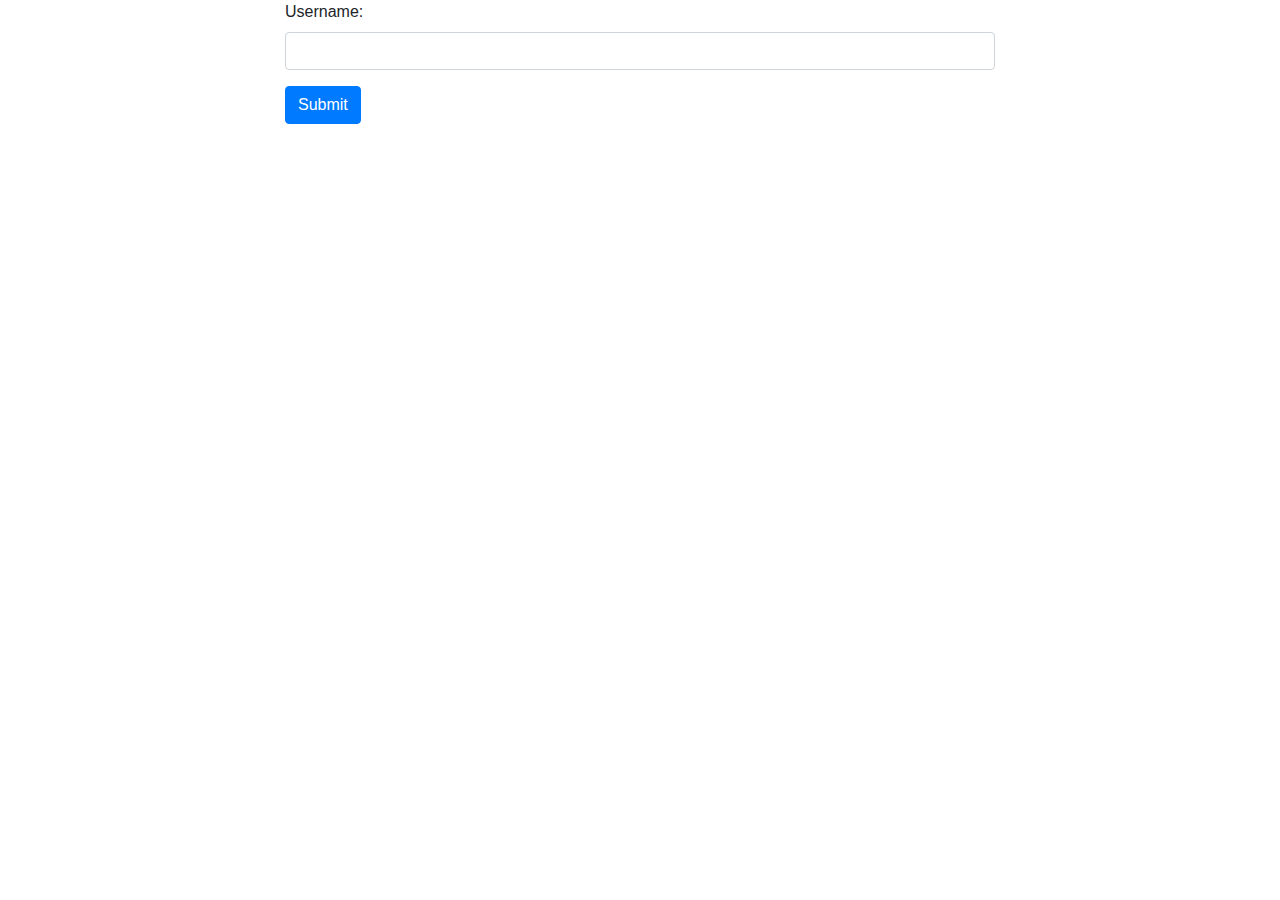
<file: zaidkhan/jQuery/jform.html>
<!DOCTYPE html>
<html>

<head>
	<!-- Latest compiled and minified CSS -->
	<link rel="stylesheet" href=
"https://maxcdn.bootstrapcdn.com/bootstrap/4.0.0/css/bootstrap.min.css">
	<!-- jQuery library -->
	<script src=
"https://ajax.googleapis.com/ajax/libs/jquery/3.3.1/jquery.min.js">
	</script>
	<!-- Popper JS -->
	<script src=
"https://cdnjs.cloudflare.com/ajax/libs/popper.js/1.12.9/umd/popper.min.js">
	</script>
	<!-- Latest compiled JavaScript -->
	<script src=
"https://maxcdn.bootstrapcdn.com/bootstrap/4.0.0/js/bootstrap.min.js">
	</script>

<script src="index.js">

</script>
</head>

<body>
	

	<div class="container">
		<div class="col-lg-8
					m-auto d-block">
			<form>


				<div class="form-group">
					<label for="user">
						Username:
					</label>
					<input type="text"
						name="username"
						id="usernames"
						class="form-control">


					<h5 id="usercheck"
						style="color: red;">
						**Username is missing
					</h5>


				</div>

				

				
				

				<input type="submit"
					id="submitbtn"
					value="Submit"
					class="btn btn-primary">
			</form>
		</div>
	</div>

	<!-- Including app.js jQuery Script -->
	
</body>

</html>
</file>
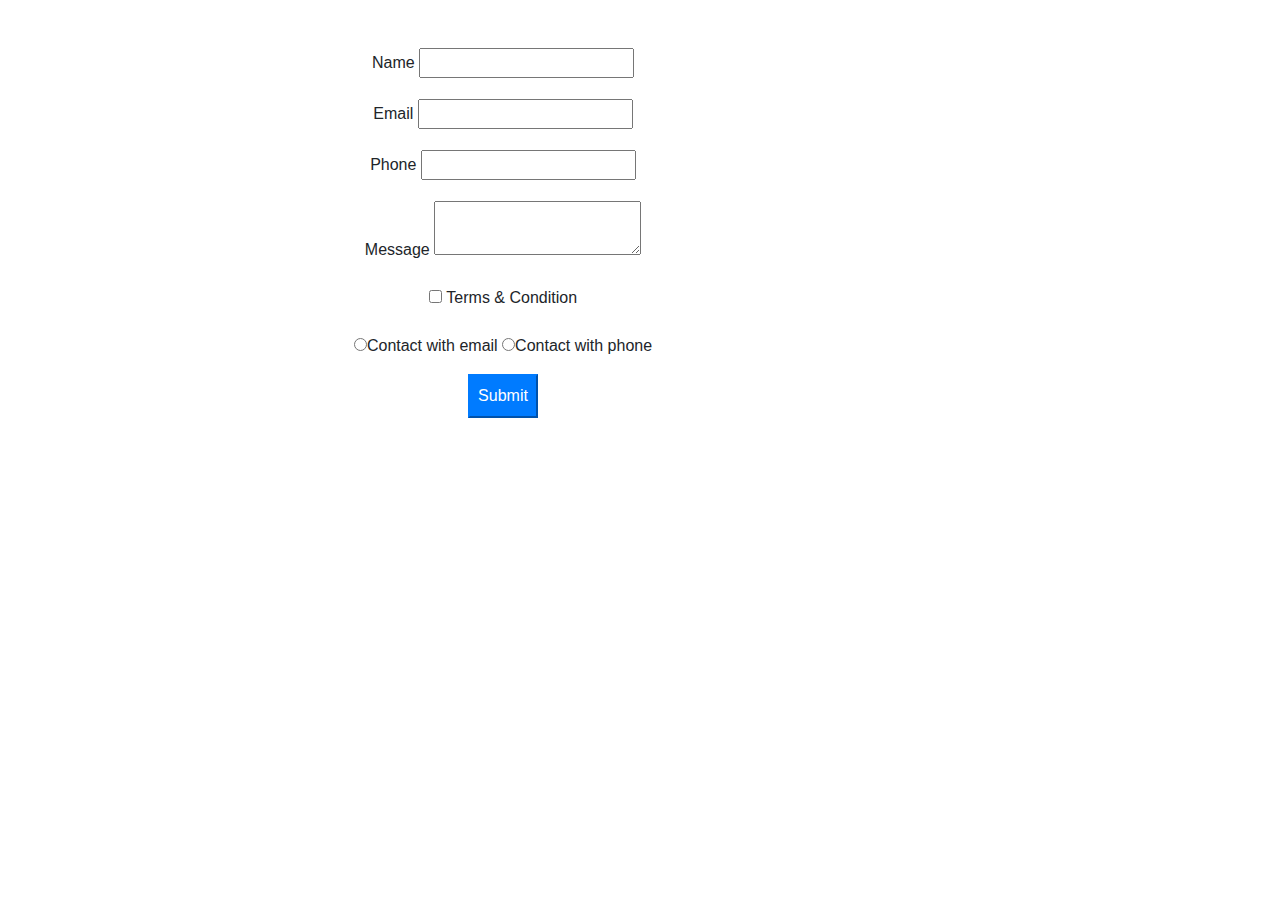
<file: zaidkhan/jQuery/practice.html>
<!DOCTYPE html>
<html>

<head>
    <!-- Latest compiled and minified CSS -->
    <link rel="stylesheet" href="https://maxcdn.bootstrapcdn.com/bootstrap/4.0.0/css/bootstrap.min.css">
    <!-- jQuery library -->
    <script src="https://ajax.googleapis.com/ajax/libs/jquery/3.3.1/jquery.min.js">
    </script>
    <!-- Popper JS -->
    <script src="https://cdnjs.cloudflare.com/ajax/libs/popper.js/1.12.9/umd/popper.min.js">
    </script>
    <!-- Latest compiled JavaScript -->
    <script src="https://maxcdn.bootstrapcdn.com/bootstrap/4.0.0/js/bootstrap.min.js">
    </script>


    <script>

        $(document).ready(function () {


            //common code for all the field

            let errorstatus = false;




            //validate name function 
            function validateName() {
                var nameRegex = /^[a-zA-Z\s]+$/;
                let name = $("#name").val().trim();
                if (name.length == 0) {
                    $(".name-error").text("Name is requires");
                    $(".name-error").show();
                    errorstatus = true;
                    return false;
                }

                else if (name.length < 3) {
                    $(".name-error").show();
                    $(".name-error").text("Name should contains more than 3 characters ");

                    errorstatus = true;
                    return false;
                }

                else if (!nameRegex.test(name)) {
                    $(".name-error").text('Please enter a valid name without numbers and special characters.');
                    $(".name-error").fadeIn();
                    errorstatus = true;

                }

                else {
                    $(".name-error").text("")
                    $(".name-error").hide();
                    errorstatus = false;


                }

            }

            //when i click on type inside the input box
            $("#name").keyup(function () {

                validateName();
            })


            //validate email function

            function validateEmail() {
                let email = $("#email").val().trim();
                var emailRegex = /^[a-zA-Z0-9._-]+@[a-zA-Z0-9.-]+\.[a-zA-Z]{2,4}$/;

                if (email.length == 0) {
                    $(".email-error").show();
                    $(".email-error").text("Email is required");
                    errorstatus = true;
                    return false;
                }

                else if (!emailRegex.test(email)) {
                    $(".email-error").text('Please enter a valid email address.');
                    $(".email-error").fadeIn();
                    errorstatus = true;
                    return false;
                }

                else {
                    $(".email-error").text("");
                    $(".email-error").hide();
                    errorstatus = false;
                }
            }

            //when i start typing inside the email field

            $("#email").keyup(function () {
                validateEmail();
            })


            //validate email function

            function validatePhone() {
                let phone = $("#phone").val().trim();
                var phoneRegex = /^\d{10}$/;

                if (phone.length == 0) {
                    $(".phone-error").show();
                    $(".phone-error").text("Phone number is required");
                    errorstatus = true;
                    return false;

                }

                else if (!phoneRegex.test(phone)) {
                    $(".phone-error").text('Please enter a valid phone number of length ten.');
                    $(".phone-error").show();
                    errorstatus = true;
                }

                else {
                    $(".phone-error").hide()
                    // $(".phone-error").text("")
                    errorstatus = false;
                }
            }

            $("#phone").keyup(function () {
                validatePhone();
            })

            //function for validating email

            function validateMessage() {
                let message = $("#message").val().trim();

                if (message.length == 0) {
                    $(".message-error").show();
                    $(".message-error").text("Message is required")
                    errorstatus = true;
                    return false;
                }

                else if (message.length > 300) {
                    $(".message-error").show()
                    $(".message-error").text("Message does not contains more than 300 characters");
                    errorstatus = true;
                    return false;
                }

                else {
                    $(".message-error").hide();
                    $(".message-error").text("");
                    errorstatus = false;
                }
            }

            //here i my typing inside the message field

            $("#message").keyup(function () {
                validateMessage();
            })

            //function for validating the checkbox

            function validateCheckbox() {
                let checkbox = $("#agreeCheckbox")[0]; 
                if (!checkbox.checked) {
                    $(".checkbox-error").text("Please agree to the terms and conditions");
                    $(".checkbox-error").show();
                    errorstatus = true;
                    return false;
                } else {
                    $(".checkbox-error").text("");
                    $(".checkbox-error").hide();
                    errorstatus = false;
                }
            }


            // Event listener for checkbox change
            $("#agreeCheckbox").click(function () {
                validateCheckbox();
            });


            function validateRadio() {
                let radioValue = $("input[name='contact']:checked").val();

                if (!radioValue) {
                    $(".radio-error").text("Please select a contact method");
                    $(".radio-error").show();
                    errorstatus = true;
                    return false;
                } else {
                    $(".radio-error").text("");
                    $(".radio-error").hide();
                    errorstatus = false;
                }
            }

            // Event listener for radio button change
            $("input[name='contact']").change(function () {
                validateRadio();
            });






            $("#cform").submit(function (event) {
                validateName();
                validateEmail();
                validatePhone();
                validateMessage();
                validateCheckbox();
                validateRadio();

                if (errorstatus) {
                    event.preventDefault(); // Prevent form submission
                } else {
                    alert("Name : "+$("#name").val().trim()
                    +"\n Email : "+$("#email").val().trim()
                    +"\n Phone : "+$("#phone").val().trim()
                    +"\n Message : "+$("#message").val().trim()
                    +"\n ");
                }
            });

        });










    </script>
</head>

<body>

    <div class="container">

        <div class="col-8 m-5 text-center">

            <form action="" id="cform">

                <div class="form-field">
                    <label for="">Name</label>
                    <input type="text" id="name">
                    <p class="name-error text-danger"></p>
                </div>

                <div class="form-field">
                    <label for="">Email</label>
                    <input type="text" id="email">
                    <p class="email-error text-danger"></p>
                </div>

                <div class="form-field">
                    <label for="">Phone</label>
                    <input type="text" id="phone">
                    <p class="phone-error text-danger"></p>
                </div>


                <div class="form-field">
                    <label for="">Message</label>
                    <textarea name="" id="message"></textarea>
                    <p class="message-error text-danger"></p>
                </div>


                <div class="form-field">
                    <input type="checkbox" id="agreeCheckbox">
                    <label for="">Terms & Condition</label>

                    <p class="checkbox-error text-danger"></p>
                </div>

                <div class="form-field">
                    <input type="radio" id="emailRadio" name="contact">Contact with email
                    <input type="radio" id="phoneRadio" name="contact">Contact with phone
                    

                    <p class="radio-error text-danger"></p>
                </div>



                <button class="p-2  btn-primary" id="submit" type="submit">Submit</button>
            </form>
        </div>
    </div>


</body>

</html>
</file>
<file: zaidkhan/Bootstrap-Project/style.css>
* {
    margin: 0;
    padding: 0;
    box-sizing: border-box;
 }

 body {
    background-color: #EDF2F7;
    
    font-size: 1em;
    color: #4A5568;
 }


/* nav section  */

ul a{
    text-decoration: none;
    color: black;
}

.navbar-brand img {
    max-height: 40px; /* Set the maximum height for the logo */
}

.mylogo{

    width: 200px;
    height: 100px;

}
.navbar {
    background-color: #28282a; /* Dark background color */
}

.navbar-nav .nav-link {
    color: #ffffff; /* White text color for nav items */
}



@media (max-width: 767px) {
    .navbar-toggler {
        margin-top: 8px; /* Adjust the margin for the toggle button on smaller screens */
    }
}

/* about section start */

.home-section {
    background-image: url('assets/img/header-bg.jpg'); /* Replace 'path/to/your/image.jpg' with the actual path to your image */
    background-size: cover; /* Ensure the image covers the entire section */
    background-position: center; /* Center the image */
    color: #ffffff; /* Set text color for better contrast */
    padding: 100px 0; /* Adjust the padding as needed */
    text-align: center; 
    height: 500px;
}


.home-section h2 {
    font-size: 2.5rem;
    margin-bottom: 20px;
}

.home-section p {
    font-size: 1.2rem;
}


/* services section  */

/* Custom Styles */


.services{

    width: 100%;
    height: fit-content;
}
.card {
    display: flex;
    justify-content: center;
    align-items: center;

    
}




.card-icon {
    color: #ffc107; /* Yellow color for Font Awesome icons */
}

.img{
    height: 100px;
    width: 100px;
    border: 1px solid yellow;
    border-radius: 50%;
    display: flex;
    justify-content: center;
    align-items: center;

}

.col
{
    border: none;
}

/* teams section  */

.circular-img {
    overflow: hidden;
    border-radius: 50%;
    width: 120px;
    height: 120px;
    margin: 0 auto;
}
.circular-img img {
    width: 100%;
    height: auto;
    border-radius: 50%;
}

/* logo section  */

.logo-img{
    width: 60px;
    height: 50px;
}

.logo-img img{
    width: 90%;
    height: 90%;
}

/* contact section */

.contact-section {
    background-image: url('https://i.graphicmama.com/blog/wp-content/uploads/2018/06/18112019/Grayscale-World-Map-Vector.jpg');
    background-size: cover; /* Ensure the image covers the entire section */
    background-position: center; /* Center the image */
    color: #ffffff; /* Set text color for better contrast */
    padding: 50px 0; /* Adjust the padding as needed */
    text-align: center; /* Center the text content */
    height: fit-content;
    width: 100vw;
}

.ft-size
{
    font-size: 90%;
}
@media (max-width:765px)
{
    .ft-size{
        font-size: 70%;
    }
}

@media (max-width:643px)
{
    .ft-size{
        font-size: 50%;
    }
}

.footer-links{
    display: flex;
    align-items: center;
    justify-content: center;
    text-align: center;
}


/* about section */


.timeline {
    position: relative;
    max-width: 1200px; /* Restrict the width on large screens */
    margin: 0 auto; /* Center the content */
    padding: 30px;
}

/* straight line css */
.timeline::after {
    content: '';
    position: absolute;
    width: 6px;
    background-color: #e9ecef;
    top: 0;
    bottom: 0;
    left: 50%;
    margin-left: -3px;
    box-shadow: 0 4px 6px -1px rgba(0, 0, 0, 0.1);
    z-index: 1;
}
.containers{
    position: relative;
    width: 50%;
    min-height: 120px;
}
.containers-left {
    left: 0;
    padding-right: 70px;
    text-align: right;
}
.containers-right {
    left: 50%;
    padding-left: 70px;
    text-align: left;
}
.content {
    padding: 30px;
    background-color: #e9ecef;
    position: relative;
    border-radius: 6px;
    box-shadow: 0 4px 6px -1px rgba(0, 0, 0, 0.1);
}
.containers .content::before {
    content: " ";
    height: 0;
    position: absolute;
    top: 35px;
    width: 0;
    z-index: 1;
    border: medium solid #e9ecef;
}
.containers-left .content::before {
    right: -10px;
    border-width: 10px 0 10px 10px;
    border-color: transparent transparent transparent #e9ecef;
}
.containers-right .content::before {
    left: -10px;
    border-width: 10px 10px 10px 0;
    border-color: transparent #e9ecef transparent transparent;
}
.image {
    position: absolute;
    width: 90px;
    height: 90px;
    background-size: cover;
    background-position: center;
    border: solid 5px #e9ecef;
    border-radius: 50px;
    box-shadow: 0 4px 6px -1px rgba(0, 0, 0, 0.1);
    z-index: 2;
}
.containers-left .image {
    right: 0;
    margin-right: -45px;
}
.containers-right .image {
    left: 0;
    margin-left: -45px;
}
.content span {
    color: #2C7A7B;
    font-size: 1.1em;
    font-weight: bold;
}
.content h2 {
    font-size: 1.8em;
    padding-top: 5px;
}
.content p {
    line-height: 1.6;
    padding-top: 5px;
}
@media screen and (max-width: 767px) {
    .timeline::after {
        left: 65px;
    }
    .containers {
        width: 100%;
        padding-left: 100px;
        padding-right: 0px;
        margin-top: 30px;
    }
    /* .containers:first-of-type {
        margin-top: 0px;
    } */
    .containers-right {
        left: 0%;
    }
    .containers-left {
        text-align: left;
    }
    .containers .image {
        left:-10px;
        top: 0px;
        margin-left: 0;
        margin-right: 0;
    }
    .containers-left .content::before {
        left: -10px;
        right: auto;
        border-width: 10px 10px 10px 0;
        border-color: transparent #e9ecef transparent transparent;
    }
}
@media screen and (max-width: 480px) {
    .containers {
        padding-left: 0px;
        padding-top: 105px;
        z-index: 2;
    }
    .containers .content::before {
        left: 25px;
        top: -10px;
        border: medium solid #e9ecef;
        border-width: 0 10px 10px 10px;
        border-color: transparent transparent #e9ecef transparent;
    }
    .mylogo{

        width: 150px;
        
    
    }

    .ft-size{
        font-size: 40%;
    }
}

#scrollToTopBtn {
    display: none;
    position: fixed;
    bottom: 20px;
    right: 20px;
    background-color: #007bff;
    color: #fff;
    border: none;
    border-radius: 50%;
    padding: 10px 15px;
    cursor: pointer;
    z-index: 4;
}
</file>
<file: zaidkhan/Latest/style.css>
* {
    margin: 0;
    padding: 0;
    box-sizing: border-box;
 }

 body {
    background-color: #EDF2F7;
    
    font-size: 1em;
    color: #4A5568;
 }


/* nav section  */

ul a{
    text-decoration: none;
    color: black;
}

.navbar-brand img {
    max-height: 40px; /* Set the maximum height for the logo */
}

.mylogo{

    width: 200px;
    height: 100px;

}
.navbar {
    background-color: #28282a; /* Dark background color */
}

.navbar-nav .nav-link {
    color: #ffffff; /* White text color for nav items */
}



@media (max-width: 767px) {
    .navbar-toggler {
        margin-top: 8px; /* Adjust the margin for the toggle button on smaller screens */
    }
}

/* about section start */

.home-section {
    background-image: url('assets/img/header-bg.jpg'); /* Replace 'path/to/your/image.jpg' with the actual path to your image */
    background-size: cover; /* Ensure the image covers the entire section */
    background-position: center; /* Center the image */
    color: #ffffff; /* Set text color for better contrast */
    padding: 100px 0; /* Adjust the padding as needed */
    text-align: center; 
    height: 500px;
}


.home-section h2 {
    font-size: 2.5rem;
    margin-bottom: 20px;
}

.home-section p {
    font-size: 1.2rem;
}


/* services section  */

/* Custom Styles */


.services{

    width: 100%;
    height: fit-content;
}
.card {
    display: flex;
    justify-content: center;
    align-items: center;

    
}




.card-icon {
    color: #ffc107; /* Yellow color for Font Awesome icons */
}

.img{
    height: 100px;
    width: 100px;
    border: 1px solid yellow;
    border-radius: 50%;
    display: flex;
    justify-content: center;
    align-items: center;

}

.col
{
    border: none;
}

/* teams section  */

.team-cards {

    display: flex;
    flex-direction: row;
}

/* logo section  */

.logo-img{
    width: 60px;
    height: 50px;
}

.logo-img img{
    width: 90%;
    height: 90%;
}

/* contact section */

.contact-section {
    background-image: url('https://i.graphicmama.com/blog/wp-content/uploads/2018/06/18112019/Grayscale-World-Map-Vector.jpg');
    background-size: cover;
    background-position: center;
    color: #ffffff;
    padding: 50px 0;
    text-align: center;
    height: fit-content;
    width: 100vw;
}

.ft-size {
    font-size: 90%;
}

@media (max-width: 765px) {
    .ft-size {
        font-size: 70%;
    }
}

@media (max-width: 643px) {
    .ft-size {
        font-size: 50%;
    }
}

.footer-links {
    display: flex;
    align-items: center;
    justify-content: center;
    text-align: center;
}

/* about section */

#about{
    margin-bottom: 30px;
}

.timeline {
    position: relative;
    max-width: 84%; /* Restrict the width on large screens */
    /* margin: 1px auto; */
    /* padding: 30px; */
    margin: 0;
    margin-bottom: 50px;
    padding: 0;
    box-sizing: border-box;
    left: 8%;
}

/* straight line css */
.timeline::after {
    content: '';
    position: absolute;
    width: 6px;
    background-color: #e9ecef;
    top: 0;
    bottom: 0;
    left: 50%;
    margin-left: -3px;
    box-shadow: 0 4px 6px -1px rgba(0, 0, 0, 0.1);
    z-index: 1;
}
.containers{
    position: relative;
    width: 50%;
    min-height: 120px;
}
.containers-left {
    left: 0;
    padding-right: 70px;
    text-align: right;
}
.containers-right {
    left: 50%;
    padding-left: 70px;
    text-align: left;
}
.content {
    padding: 30px;
    background-color: #e9ecef;
    position: relative;
    border-radius: 6px;
    box-shadow: 0 4px 6px -1px rgba(0, 0, 0, 0.1);
}
.containers .content::before {
    content: " ";
    height: 0;
    position: absolute;
    top: 35px;
    width: 0;
    z-index: 1;
    border: medium solid #e9ecef;
}
.containers-left .content::before {
    right: -10px;
    border-width: 10px 0 10px 10px;
    border-color: transparent transparent transparent #e9ecef;
}
.containers-right .content::before {
    left: -10px;
    border-width: 10px 10px 10px 0;
    border-color: transparent #e9ecef transparent transparent;
}
.image {
    position: absolute;
    width: 90px;
    height: 90px;
    background-size: cover;
    background-position: center;
    border: solid 5px #e9ecef;
    border-radius: 50px;
    box-shadow: 0 4px 6px -1px rgba(0, 0, 0, 0.1);
    z-index: 2;
}
.containers-left .image {
    right: 0;
    margin-right: -45px;
}
.containers-right .image {
    left: 0;
    margin-left: -45px;
}
.content span {
    color: #2C7A7B;
    font-size: 1.1em;
    font-weight: bold;
}
.content h2 {
    font-size: 1.8em;
    padding-top: 5px;
}
.content p {
    line-height: 1.6;
    padding-top: 5px;
}
@media screen and (max-width: 767px) {
    .timeline::after {
        left: 35px;
    }
    .containers {
        width: 100%;
        padding-left: 100px;
        padding-right: 0px;
        margin-top: 30px;
    }
    /* .containers:first-of-type {
        margin-top: 0px;
    } */
    .containers-right {
        left: 0%;
    }
    .containers-left {
        text-align: left;
    }
    .containers .image {
        left:-10px;
        top: 0px;
        margin-left: 0;
        margin-right: 0;
    }
    .containers-left .content::before {
        left: -10px;
        right: auto;
        border-width: 10px 10px 10px 0;
        border-color: transparent #e9ecef transparent transparent;
    }
}
@media screen and (max-width: 480px) {

    #about{
        
        display: flex;
        justify-content: center;
        
    }
    .containers {
        padding-left: 0px;
        padding-top: 105px;
        z-index: 2;
        
    }
    

    
.containers-left .content::before {
    right: -10px;
    border-width: 10px 0 10px 10px;
    border-color: transparent transparent transparent transparent;
}
.containers-right .content::before {
    left: -10px;
    border-width: 10px 10px 10px 0;
    border-color: transparent transparent transparent transparent;
}

    .image{
        margin-top: 100px;
        margin-bottom: 100px;
        width: 80%;
        height: 28%;
        border-radius: 50%;
        margin-left: 0;
        margin-right: 0;
        
    }
    .content{
        margin-top: 400px;
        margin-bottom: 100px;
        width: 80%;
        
    }

    .timeline{
        left: 16%;
        
    }
    

    .timeline::after {
        left: 36%;
        top: 160px;
    }

    .mylogo{

        width: 150px;
        
    
    }


    

    
}


/* scroll section */
#scrollToTopBtn {
    display: none;
    position: fixed;
    bottom: 20px;
    right: 20px;
    background-color: #007bff;
    color: #fff;
    border: none;
    border-radius: 50%;
    padding: 10px 15px;
    cursor: pointer;
    z-index: 4;
}
</file>
